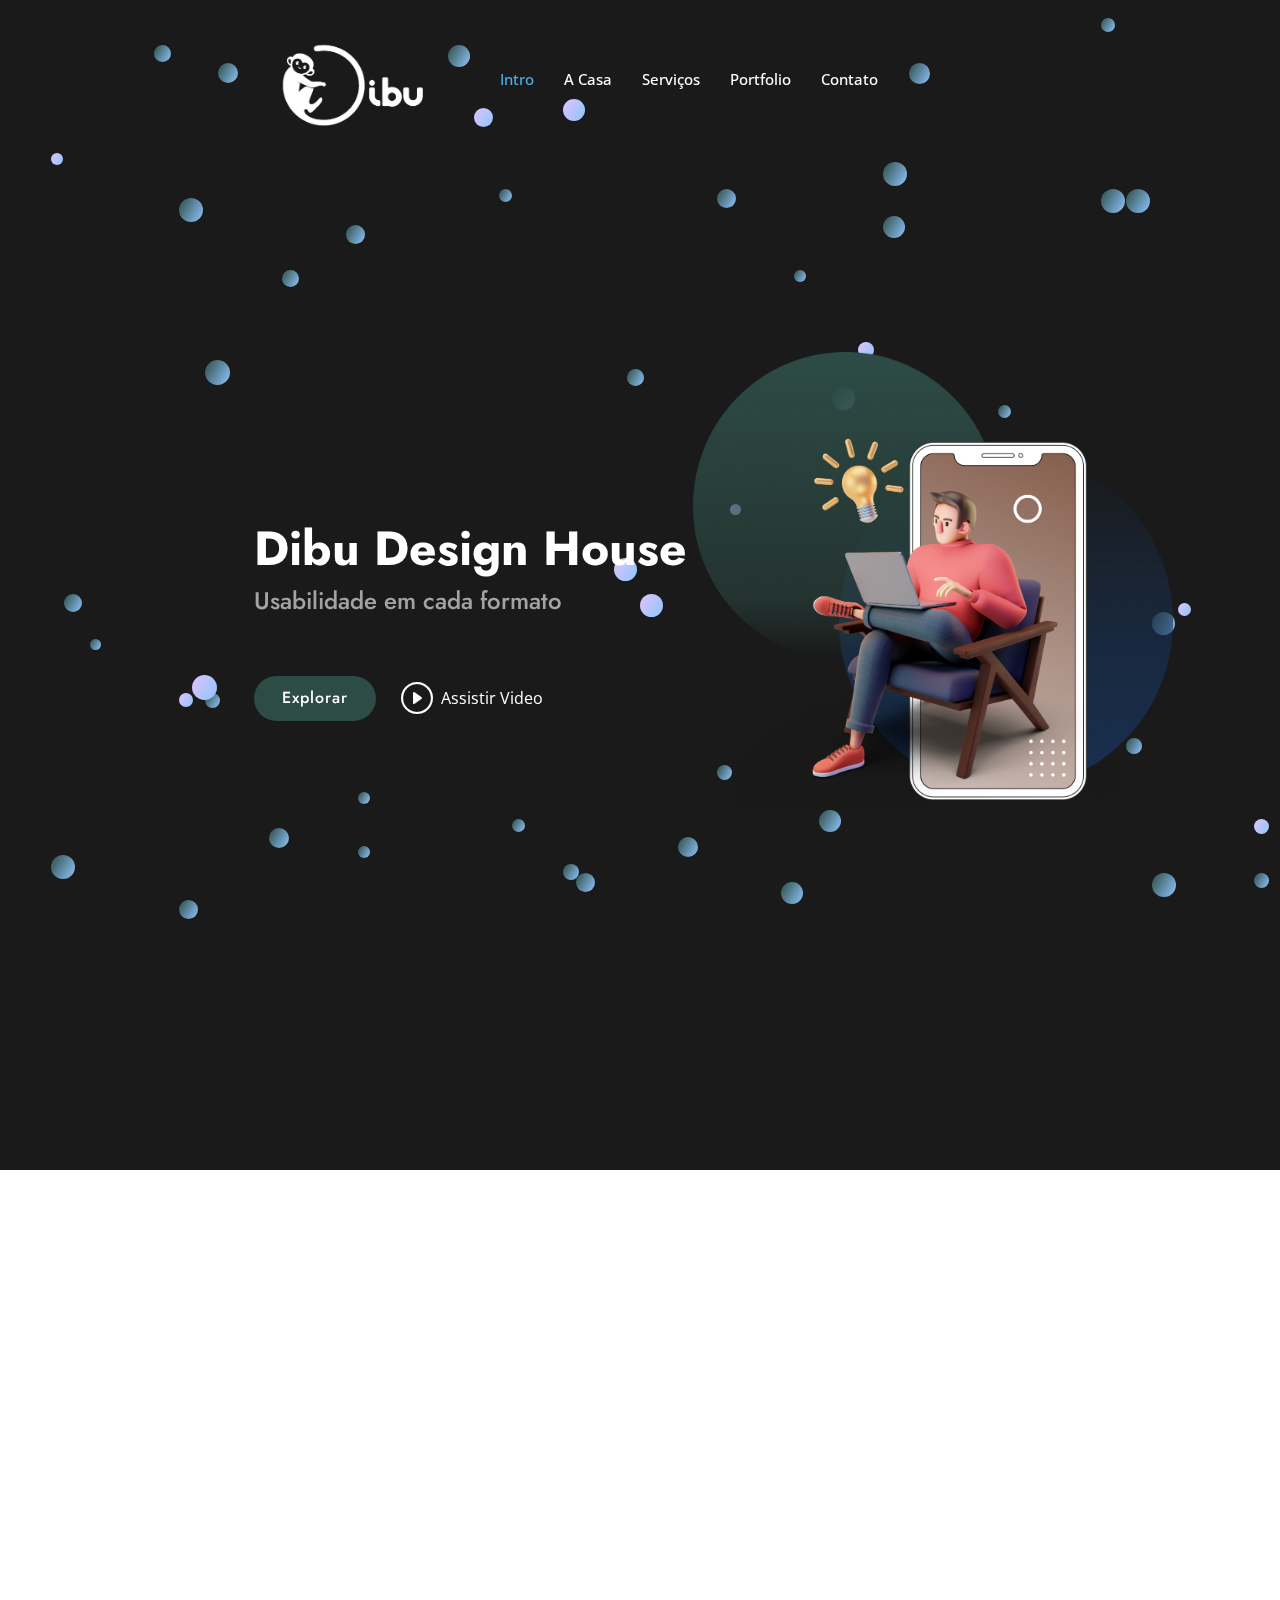
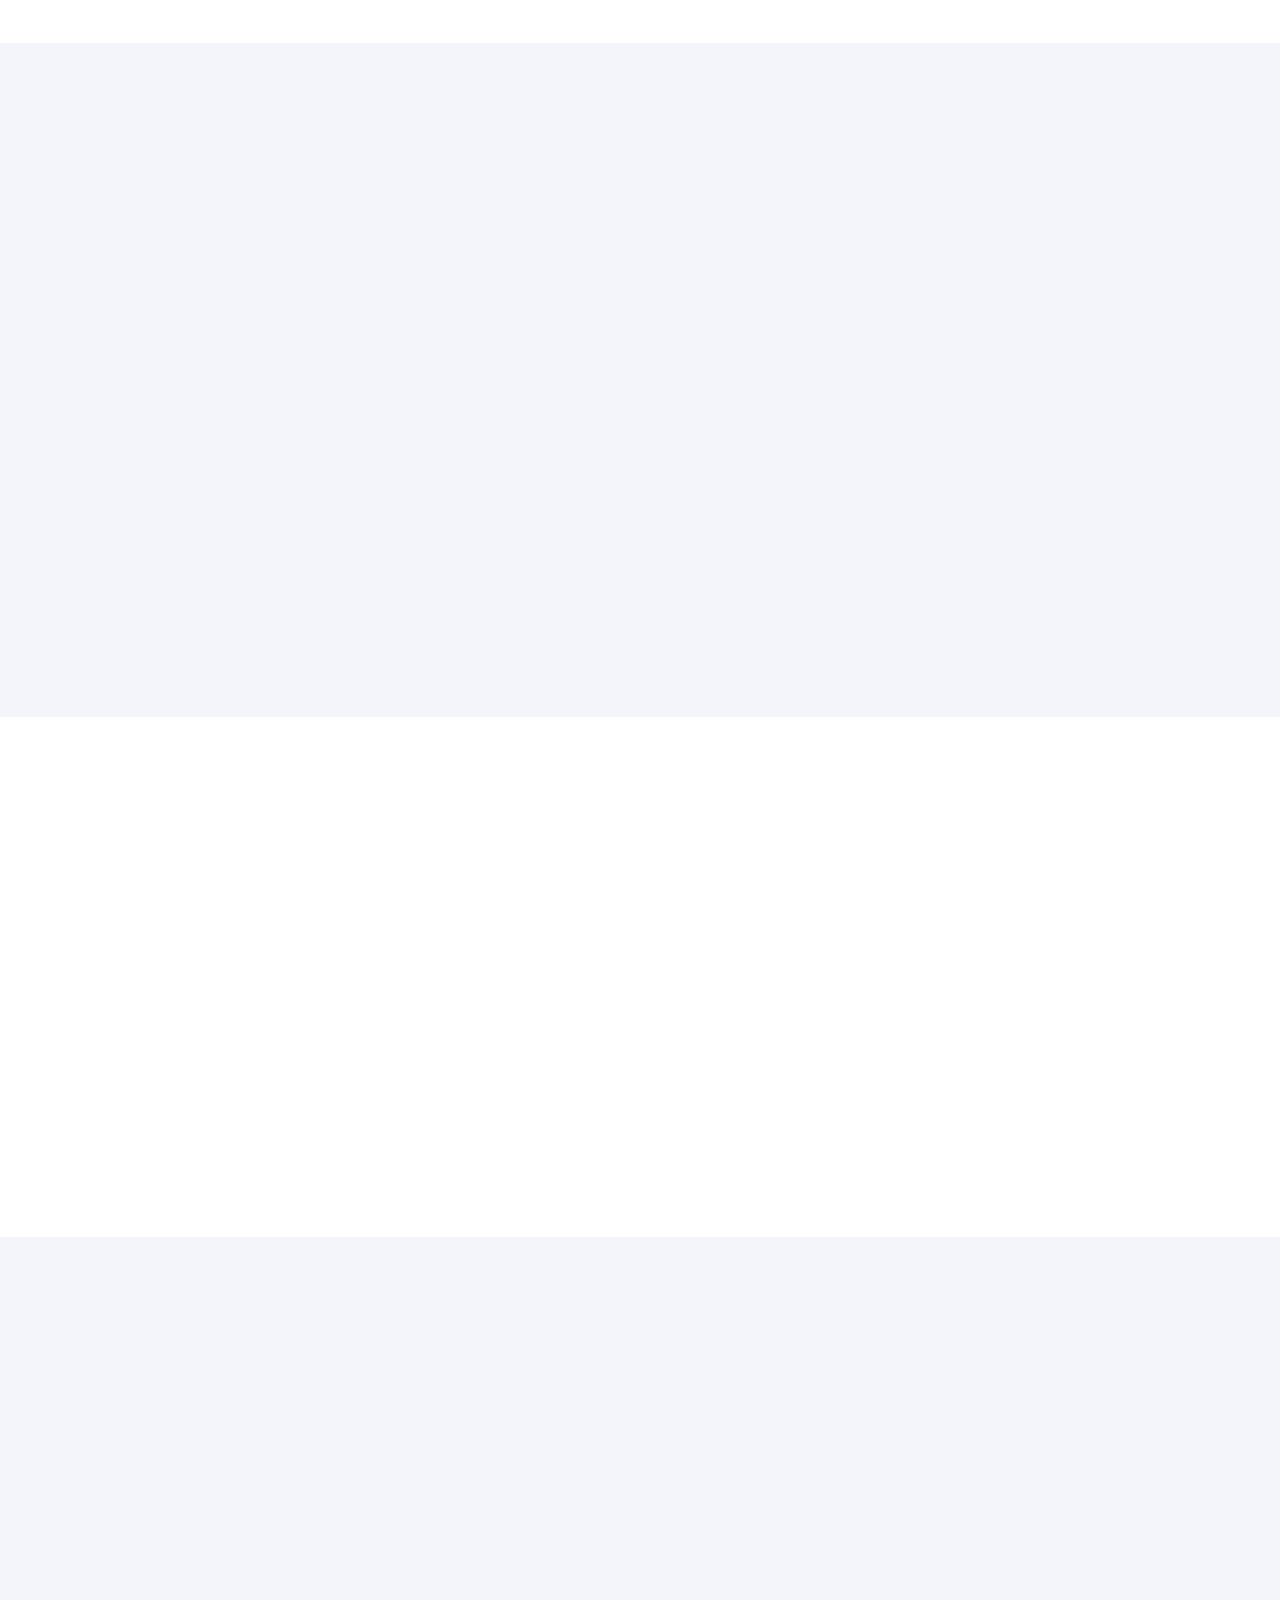
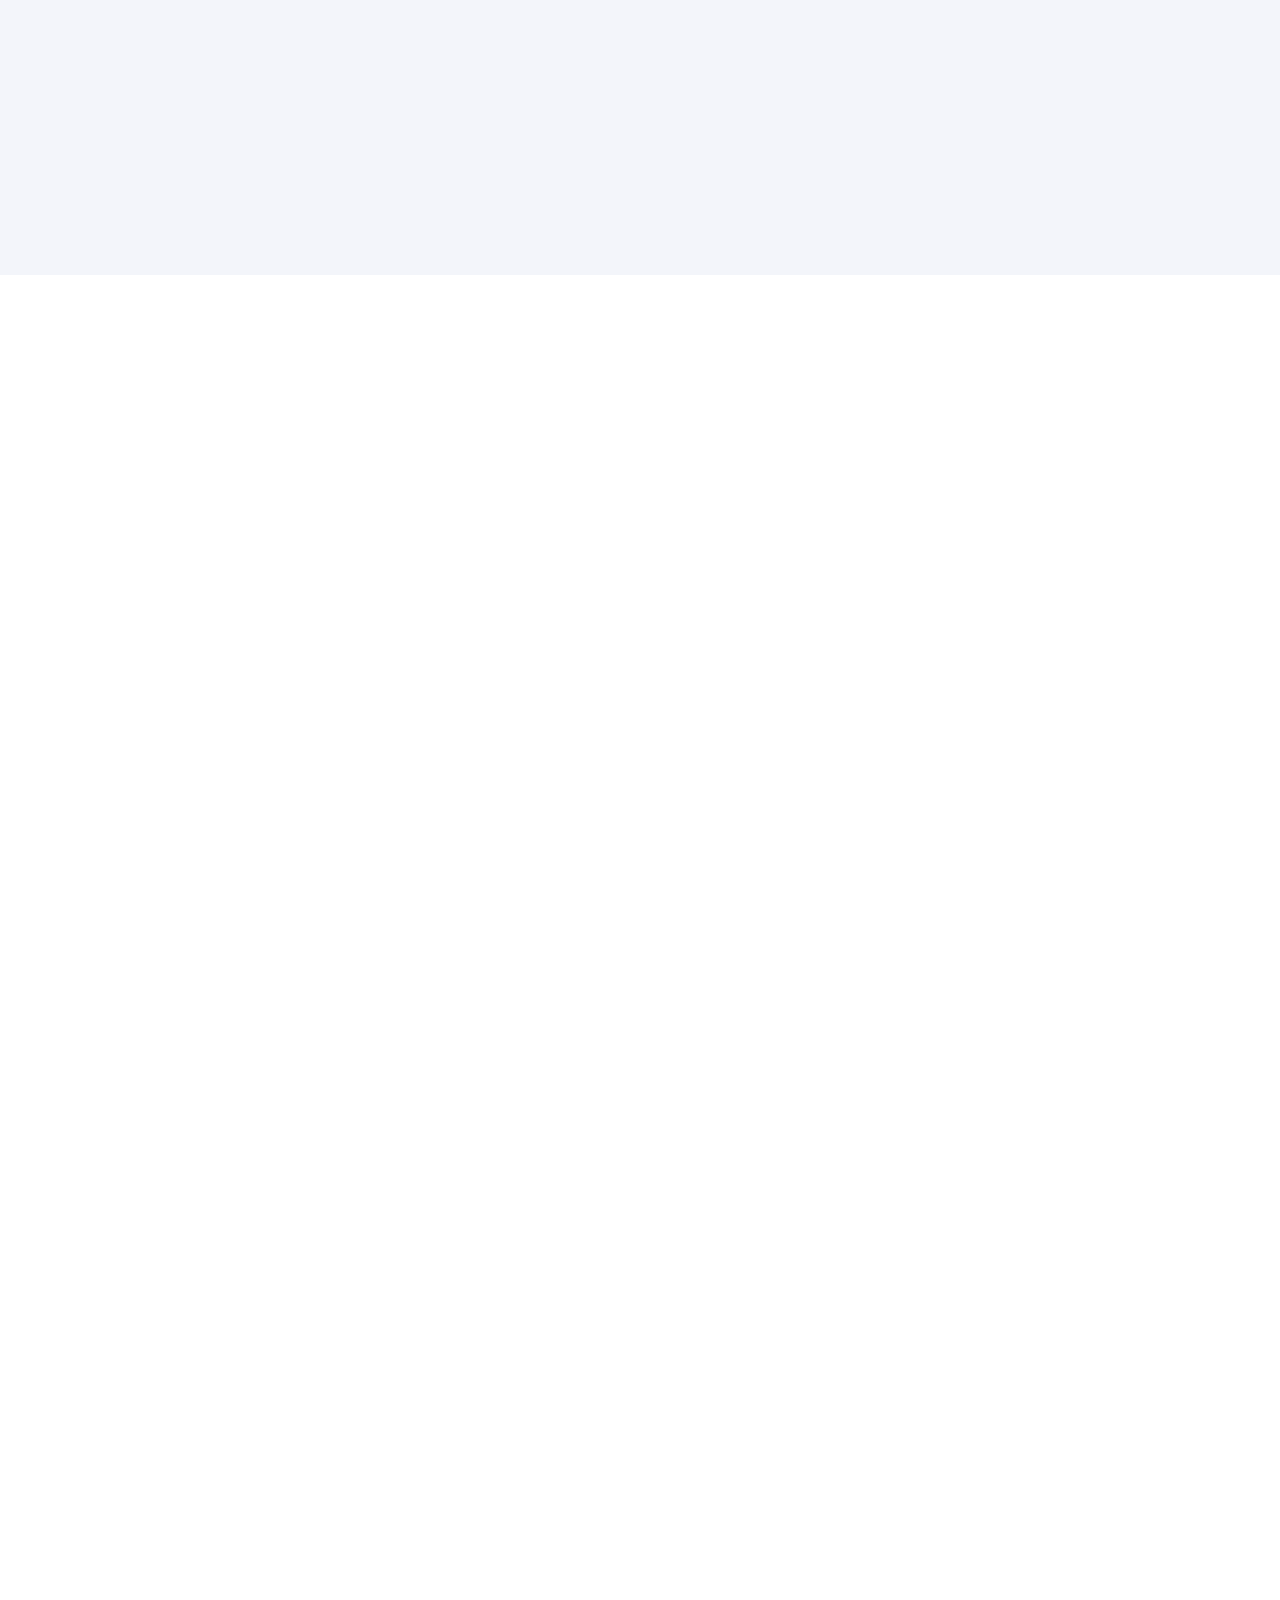
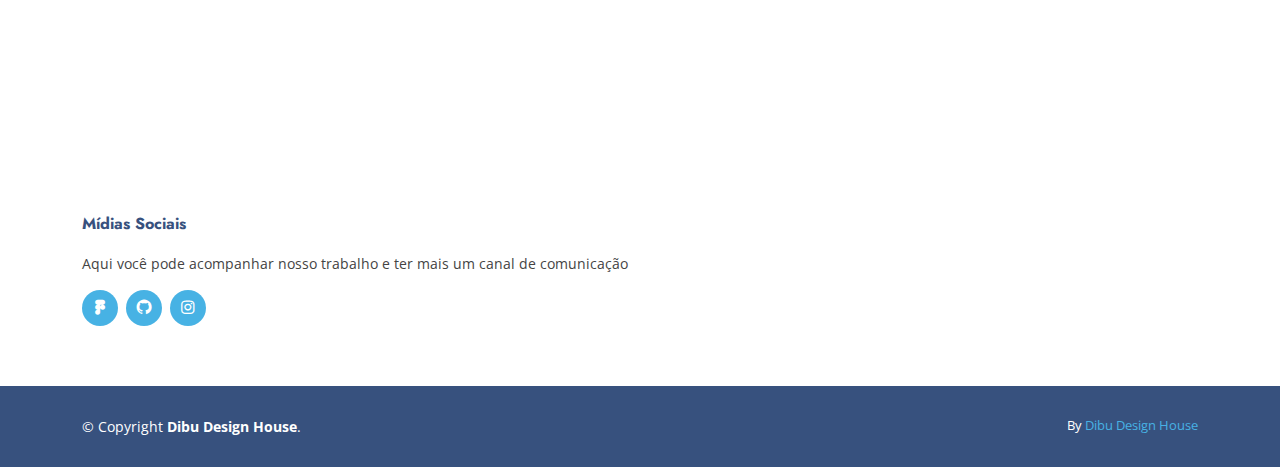
<file: index.html>
<!DOCTYPE html>
<html lang="en">

<head>
  <meta charset="utf-8">
  <meta content="width=device-width, initial-scale=1.0" name="viewport">

  <title>Dibu Design House</title>
  <meta content="" name="description">
  <meta content="" name="keywords">

  <!-- Favicons -->
  <link href="assets/img/favicon.ico" rel="icon">
  <link href="assets/img/apple-touch-icon.png" rel="apple-touch-icon">

  <!-- Google Fonts -->
  <link href="https://fonts.googleapis.com/css?family=Open+Sans:300,300i,400,400i,600,600i,700,700i|Jost:300,300i,400,400i,500,500i,600,600i,700,700i|Poppins:300,300i,400,400i,500,500i,600,600i,700,700i" rel="stylesheet">

  <!-- Vendor CSS Files -->
  <link href="assets/vendor/aos/aos.css" rel="stylesheet">
  <link href="assets/vendor/bootstrap/css/bootstrap.min.css" rel="stylesheet">
  <link href="assets/vendor/bootstrap-icons/bootstrap-icons.css" rel="stylesheet">
  <link href="assets/vendor/boxicons/css/boxicons.min.css" rel="stylesheet">
  <link href="assets/vendor/glightbox/css/glightbox.min.css" rel="stylesheet">
  <link href="assets/vendor/remixicon/remixicon.css" rel="stylesheet">
  <link href="assets/vendor/swiper/swiper-bundle.min.css" rel="stylesheet">

  
  <!-- Template Main CSS File -->
  <link href="assets/css/style.css" rel="stylesheet">

  <!-- =======================================================
  * Template Name: Arsha - v4.10.0
  * Template URL: https://bootstrapmade.com/arsha-free-bootstrap-html-template-corporate/
  * Author: BootstrapMade.com
  * License: https://bootstrapmade.com/license/
  ======================================================== -->
</head>

<body>

  <!-- ======= Header ======= -->

  <header id="header" class="fixed-top ">
  
    <div class="container d-flex align-items-center">

      <h1 class="logo me-auto"><a href="index.html"></a></h1>
      <!-- Uncomment below if you prefer to use an image logo -->
     <img src="assets/img/dibu-logo2.png" alt="" class="img-fluidex">
      <nav id="navbar" class="navbar">
        <ul>
          <li><a class="nav-link scrollto active" href="#hero">Intro</a></li>
          <li><a class="nav-link scrollto" href="#about">A Casa</a></li>
          <li><a class="nav-link scrollto" href="#services">Serviços</a></li>
          <li><a class="nav-link   scrollto" href="#portfolio">Portfolio</a></li>
          <li><a class="nav-link scrollto" href="#contact">Contato</a></li>
        </ul>
        <i class="bi bi-list mobile-nav-toggle"></i>
      </nav><!-- .navbar -->

    </div>
  </header>
  </canvas><!-- End Header -->

  <!-- ======= Hero Section ======= -->

  <section id="hero" class="d-flex align-items-center">
 <svg version='1.1' xmlns='http://www.w3.org/2000/svg'>
    <defs>
      <filter id='goo'>
        <fegaussianblur in='SourceGraphic' result='blur' stddeviation='10'></fegaussianblur>
        <fecolormatrix in='blur' mode='matrix' result='goo' values='1 0 0 0 0  0 1 0 0 0  0 0 1 0 0  0 0 0 18 -7'></fecolormatrix>
        <feblend in2='goo' in='SourceGraphic'></feblend>
      </filter>
    </defs>
  </svg>
  <span class='particle'></span>
  <span class='particle'></span>
  <span class='particle'></span>
  <span class='particle'></span>
  <span class='particle'></span>
  <span class='particle'></span>
  <span class='particle'></span>
  <span class='particle'></span>
  <span class='particle'></span>
  <span class='particle'></span>
  <span class='particle'></span>
  <span class='particle'></span>
  <span class='particle'></span>
  <span class='particle'></span>
  <span class='particle'></span>
  <span class='particle'></span>
  <span class='particle'></span>
  <span class='particle'></span>
  <span class='particle'></span>
  <span class='particle'></span>
  <span class='particle'></span>
  <span class='particle'></span>
  <span class='particle'></span>
  <span class='particle'></span>
  <span class='particle'></span>
  <span class='particle'></span>
  <span class='particle'></span>
  <span class='particle'></span>
  <span class='particle'></span>
  <span class='particle'></span>
  <span class='particle'></span>
  <span class='particle'></span>
  <span class='particle'></span>
  <span class='particle'></span>
  <span class='particle'></span>
  <span class='particle'></span>
  <span class='particle'></span>
  <span class='particle'></span>
  <span class='particle'></span>
  <span class='particle'></span>
  <span class='particle'></span>
  <span class='particle'></span>
  <span class='particle'></span>
  <span class='particle'></span>
  <span class='particle'></span>
  <span class='particle'></span>
  <span class='particle'></span>
  <span class='particle'></span>
  <span class='particle'></span>
  <span class='particle'></span>
  <span class='particle'></span>
  <span class='particle'></span>
  <span class='particle'></span>
  <span class='particle'></span>

    <div class="container">
      <div class="row">
        <div class="col-lg-6 d-flex flex-column justify-content-center pt-4 pt-lg-0 order-2 order-lg-1" data-aos="fade-up" data-aos-delay="200">
          <h1>Dibu Design House</h1>
          <h2>Usabilidade em cada formato</h2>
          <div class="d-flex justify-content-center justify-content-lg-start">
            <a href="#about" class="btn-get-started scrollto">Explorar</a>
            <a href="https://youtu.be/rVJ2oEUxzQE" class="glightbox btn-watch-video"><i class="bi bi-play-circle"></i><span>Assistir Video</span></a>
          </div>
        </div>
        <div class="col-lg-6 order-1 order-lg-2 hero-img" data-aos="zoom-in" data-aos-delay="200">
          <img src="assets/img/seatman.png" class="img-fluid" alt="">
        </div>
      </div>
    </div>

  </section><!-- End Hero -->

  <main id="main">
    <!-- ======= About Us Section ======= -->
    <section id="about" class="about">
      <div class="container" data-aos="fade-up">

        <div class="section-title">
          <h2>Sobre a Dibu </h2>
        </div>

        <div class="row content">
            <p>
              Somos a primeira casa desenvolvedora UX/UI design brasileira. Sempre buscando novas tendências e reações humanas para uma jornada mais do que satisfatória ao cliente final.
            </p>
          <!--  <ul>
              <li><i class="ri-check-double-line"></i> Ullamco laboris nisi ut aliquip ex ea commodo consequat</li>
              <li><i class="ri-check-double-line"></i> Duis aute irure dolor in reprehenderit in voluptate velit</li>
              <li><i class="ri-check-double-line"></i> Ullamco laboris nisi ut aliquip ex ea commodo consequat</li>
            </ul>--->
         
          <div class="section-title">
          <h2>Work Mode</h2>
          </div>
          <p>
            Trabalhando com 3 valores fundamentais: Usabilidade, estética e necessidade, temos um esquema de solução personalizado para satisfazer mais do que o esperado por você, nosso cliente. Criamos logos, banners, comportamento do usuário, estudos de caso, interfaces: Web/Mobile e código Front-End.
          </p>
        </div>

      </div>
    </section><!-- End About Us Section -->

    <!-- ======= Why Us Section ======= -->
    <section id="why-us" class="why-us section-bg">
      <div class="container-fluid" data-aos="fade-up">

        <div class="row">

          <div class="col-lg-7 d-flex flex-column justify-content-center align-items-stretch  order-2 order-lg-1">

            <div class="content">
              <h3><strong>Mais além...</strong></h3>
              <p class="fst-italic">
                "O bom design incentiva o público a querer saber mais." | Alexander Isley</p>
            </div>

            <div class="accordion-list">
              <ul>
                <li>
                  <a data-bs-toggle="collapse" class="collapse" data-bs-target="#accordion-list-1"><span>01</span> A Dibu tem alguma fórmula mágica no seu design? <i class="bx bx-chevron-down icon-show"></i><i class="bx bx-chevron-up icon-close"></i></a>
                  <div id="accordion-list-1" class="collapse show" data-bs-parent=".accordion-list">
                    <p>
                      Sim e não. Com objetivos simples e estudos aprofundados nas necessidades do usuário, somos capazes de trilhar novas soluções do design. Criando assim uma solução exclusiva para nossos clientes.  
                    </p>
                  </div>
                </li>

                <li>
                  <a data-bs-toggle="collapse" data-bs-target="#accordion-list-2" class="collapsed"><span>02</span> Como é o desempenho do trabalho ? <i class="bx bx-chevron-down icon-show"></i><i class="bx bx-chevron-up icon-close"></i></a>
                  <div id="accordion-list-2" class="collapse" data-bs-parent=".accordion-list">
                    <p>
                    A Dibu tem três pilares fundamentais, eles são: usabilidade, estética e necessidade. Seguindo esse conceito, conseguimos encontrar o fator solução para você. Sem descartar nenhuma informação ou tendência do mercado digital e com entregas satisfatórias, garantimos a você o melhor desempenho para sua ideia.
                    </p>
                  </div>
                </li>

                <li>
                  <a data-bs-toggle="collapse" data-bs-target="#accordion-list-3" class="collapsed"><span>03</span> Quanto custa um trabalho Dibu? <i class="bx bx-chevron-down icon-show"></i><i class="bx bx-chevron-up icon-close"></i></a>
                  <div id="accordion-list-3" class="collapse" data-bs-parent=".accordion-list">
                    <p>
                   De certa forma incalculável 😅... Na verdade temos um valor orientado para cada tipo de projeto UX/UI design bem como nos demais serviços prestados.
                    </p>
                  </div>
                </li>

              </ul>
            </div>

          </div>

          <div class="col-lg-5 align-items-stretch order-1 order-lg-2 img" style='background-image: url("assets/img/enviroment.png");' data-aos="zoom-in" data-aos-delay="150">&nbsp;</div>
        </div>

      </div>
    </section><!-- End Why Us Section -->

    <!-- ======= Skills Section ======= -->
    <section id="skills" class="skills">
      <div class="container" data-aos="fade-up">

        <div class="row">
          <div class="col-lg-6 d-flex align-items-center" data-aos="fade-right" data-aos-delay="100">
            <img src="assets/img/belive.png" class="img-fluid" alt="">
          </div>
          <div class="col-lg-6 pt-4 pt-lg-0 content" data-aos="fade-left" data-aos-delay="100">
            <h3>No que acreditamos</h3>
            <p class="fst-italic" color="#848484">
              "Se você pode sonhar, você pode realizar."| Walt Disney
            </p>

            <div class="skills-content">

              <div class="row content">
                <ul>
                  <li><i class="ri-check-double-line"></i> O design e comportamento humano estão em constante mudança. </li>
                  <li><i class="ri-check-double-line"></i> Sempre será necessário o sentimento humano para compreender.</li>
                  <li><i class="ri-check-double-line"></i> O importante sempre é como se termina. </li>
                  <li><i class="ri-check-double-line"></i> Ter a mente aberta para novas coisas é essencial. </li>
                  <li><i class="ri-check-double-line"></i> Ser sucinto e claro é o melhor caminho. </li>
                </ul>
                </div>

            </div>
          </div>
        </div>

      </div>
    </section><!-- End Skills Section -->

    <!-- ======= Services Section ======= -->
    <section id="services" class="services section-bg">
      <div class="container" data-aos="fade-up">

        <div class="section-title">
          <h2>Serviços</h2>
          <p>Aqui você encontra nossos serviços explicados e como ele significa para cada necessidade de construção visual.</p>
        </div>

        <div class="row">
          <div class="col-xl-3 col-md-6 d-flex align-items-stretch" data-aos="zoom-in" data-aos-delay="100">
            <div class="icon-box">
              <div class="icon"><i class="bx bx-pen"></i></div>
              <h4><a href="">Logos</a></h4>
              <p>Entre linhas e mais linhas, fazemos o estudo de sua personalidade e a indentidade visual almejada. Com várias propostas, você escolhe as opções desenvolvidas pela Dibu</p>
            </div>
          </div>

          <div class="col-xl-3 col-md-6 d-flex align-items-stretch mt-4 mt-md-0" data-aos="zoom-in" data-aos-delay="200">
            <div class="icon-box">
              <div class="icon"><i class="bx bx-mobile"></i></div>
              <h4><a href="">UX/UI Design</a></h4>
              <p>Entender as necessidades do usuário, executar o produto. É assim que podemos definir a arte do UX/UI, através de novas interfaces que surgem com design ainda mais performático</p>
            </div>
          </div>

          <div class="col-xl-3 col-md-6 d-flex align-items-stretch mt-4 mt-xl-0" data-aos="zoom-in" data-aos-delay="300">
            <div class="icon-box">
              <div class="icon"><i class="bx bx-brain"></i></div>
              <h4><a href="">Estudo de Caso</a></h4>
              <p>A psique dos usuário está aqui! Através de metodologias e técnicas, conseguimos entender como a pessoa se comporta com a interface desenvolvida, mapeando assim sua interação.</p>
            </div>
          </div>

          <div class="col-xl-3 col-md-6 d-flex align-items-stretch mt-4 mt-xl-0" data-aos="zoom-in" data-aos-delay="400">
            <div class="icon-box">
              <div class="icon"><i class="bx bx-desktop"></i></div>
              <h4><a href="">Front-End</a></h4>
              <p>Aqui que transformamos o desenho idealizado em código, seguindo funções e objetivos propostos fielmente para aceitação final do nosso cliente.</p>
            </div>
          </div>

        </div>

      </div>
    </section><!-- End Services Section -->

    <!-- ======= Cta Section ======= -->
    <!-- ======= Portfolio Section ======= -->
    <section id="portfolio" class="portfolio">
      <div class="container" data-aos="fade-up">

        <div class="section-title">
          <h2>Portfolio</h2>
          <p>Veja alguns exemplos dos nossos trabalhos e como seguimos nossos três pilares, atendendo com a mais alta performance.</p>
        </div>

        <ul id="portfolio-flters" class="d-flex justify-content-center" data-aos="fade-up" data-aos-delay="100">
          <li data-filter="*" class="filter-active">Todas</li>
          <li data-filter=".filter-card">Mobile</li>
          <li data-filter=".filter-web">Web</li>
        </ul>

        <div class="row portfolio-container" data-aos="fade-up" data-aos-delay="200">

          <div class="col-lg-4 col-md-6 portfolio-item filter-web">
            <div class="portfolio-img"><img src="assets/img/portfolio/portfolio-2.jpg" class="img-fluid" alt=""></div>
            <div class="portfolio-info">
              <h4>TravelVacation</h4>
              <p>UX/UI Design</p>
              <a href="assets/img/portfolio/portfolio-2.jpg" data-gallery="portfolioGallery" class="portfolio-lightbox preview-link" title="Web 3"><i class="bx bx-plus"></i></a>
            </div>
          </div>

          <div class="col-lg-4 col-md-6 portfolio-item filter-card">
            <div class="portfolio-img"><img src="assets/img/portfolio/portfolio-4.jpg" class="img-fluid" alt=""></div>
            <div class="portfolio-info">
              <h4>Distrital</h4>
              <p>Aplicativo Distrital</p>
              <a href="assets/img/portfolio/portfolio-4.jpg" data-gallery="portfolioGallery" class="portfolio-lightbox preview-link" title="Card 2"><i class="bx bx-plus"></i></a>
            </div>
          </div>

          <div class="col-lg-4 col-md-6 portfolio-item filter-card">
            <div class="portfolio-img"><img src="assets/img/portfolio/portfolio-7.jpg" class="img-fluid" alt=""></div>
            <div class="portfolio-info">
              <h4>MyWellness</h4>
              <p>UX/UI Design</p>
              <a href="assets/img/portfolio/portfolio-7.jpg" data-gallery="portfolioGallery" class="portfolio-lightbox preview-link" title="Card 1"><i class="bx bx-plus"></i></a>
            </div>
          </div>

          <div class="col-lg-4 col-md-6 portfolio-item filter-card">
            <div class="portfolio-img"><img src="assets/img/portfolio/portfolio-8.jpg" class="img-fluid" alt=""></div>
            <div class="portfolio-info">
              <h4>Mural do Mestre</h4>
              <p>Aplicativo Mural do Mestre</p>
              <a href="assets/img/portfolio/portfolio-8.jpg" data-gallery="portfolioGallery" class="portfolio-lightbox preview-link" title="Card 3"><i class="bx bx-plus"></i></a>
            </div>
          </div>

          <div class="col-lg-4 col-md-6 portfolio-item filter-web">
            <div class="portfolio-img"><img src="assets/img/portfolio/portfolio-9.jpg" class="img-fluid" alt=""></div>
            <div class="portfolio-info">
              <h4>Portfolio Wesley Martins</h4>
              <p>Web Portfolio</p>
              <a href="assets/img/portfolio/portfolio-9.jpg" data-gallery="portfolioGallery" class="portfolio-lightbox preview-link" title="Web 3"><i class="bx bx-plus"></i></a>
            </div>
          </div>

        </div>

      </div>
    </section><!-- End Portfolio Section -->
    <!-- ======= Contact Section ======= -->
    <section id="contact" class="contact">
      <div class="container" data-aos="fade-up">

        <div class="section-title">
          <h2>Contato</h2>
          <p>Escreva para nós sua dúvidas, necessidades, propostas... Enfim, tudo o que desejar.</p>
        </div>

        <div class="row">

          <div class="col-lg-5 d-flex align-items-stretch">
            <div class="info">
              <div class="address">
                <i class="bi bi-info"></i>
                <h4>Info:</h4>
                <p></p>
              </div>
            </div>
          </div>
          <div class="col-lg-7 mt-5 mt-lg-0 d-flex align-items-stretch">
            <form action="https://formsubmit.co/dibu.contato@outlook.com" method="post" class="formex">
              <div class="row">
                <div class="form-group col-md-6">
                  <label for="name">Nome</label>
                  <input type="text" name="name" class="form-control" id="name" required>
                </div>
                <div class="form-group col-md-6">
                  <label for="name">Email</label>
                  <input type="email" class="form-control" name="email" id="email" required>
                </div>
              </div>
              <div class="form-group">
                <label for="name">Telefone</label>
                <input type="number" class="form-control" name="phone" id="phone" required>
              </div>
              <div class="form-group">
                <label for="name">Mensagem</label>
                <textarea class="form-control" name="message" rows="10" required></textarea>
              </div>
              <input
              type="hidden"
              name="_next"
              value="https://dibu-house.vercel.app/thanks.html"
            />
              <div class="text-center"><button class ="botao" type="submit">Enviar</button></div>
            </form>
          </div>
        </div>
      </div>
    </section><!-- End Contact Section -->

  </main><!-- End #main -->

  <!-- ======= Footer ======= -->
  <footer id="footer">

  
    <div class="footer-top">
      <div class="container">
        <div class="flex-column">

          <div class="col-lg-6 col-md-9 footer-links">
            <h4 >Mídias Sociais</h4>
            <p>Aqui você pode acompanhar nosso trabalho e ter mais um canal de comunicação</p>
            <div class="social-links mt-3">
              <a href="ww.figma.com/files/user/1197916276301381524?fuid=945171232335844472" class="figma"><i class="bx bxl-figma"></i></a>
              <a href="https://github.com/Dibu-DesignHouse" class="github"><i class="bx bxl-github"></i></a>
              <a href="https://www.instagram.com/dibudesignhouse/" class="instagram"><i class="bx bxl-instagram"></i></a>
            </div>
          </div>

        </div>
      </div>
    </div>

    <div class="container footer-bottom clearfix">
      <div class="copyright">
        &copy; Copyright <strong><span>Dibu Design House</span></strong>. 
      </div>
      <div class="credits">
        <!-- All the links in the footer should remain intact. -->
        <!-- You can delete the links only if you purchased the pro version. -->
        <!-- Licensing information: https://bootstrapmade.com/license/ -->
        <!-- Purchase the pro version with working PHP/AJAX contact form: https://bootstrapmade.com/arsha-free-bootstrap-html-template-corporate/ -->
        By <a href="#">Dibu Design House</a>
      </div>
    </div>
  </footer><!-- End Footer -->

  <div id="preloader"></div>
  <a href="#" class="back-to-top d-flex align-items-center justify-content-center"><i class="bi bi-arrow-up-short"></i></a>

  <!-- Vendor JS Files -->
  <script src="assets/vendor/aos/aos.js"></script>
  <script src="assets/vendor/bootstrap/js/bootstrap.bundle.min.js"></script>
  <script src="assets/vendor/glightbox/js/glightbox.min.js"></script>
  <script src="assets/vendor/isotope-layout/isotope.pkgd.min.js"></script>
  <script src="assets/vendor/swiper/swiper-bundle.min.js"></script>
  <script src="assets/vendor/waypoints/noframework.waypoints.js"></script>
  <script src="assets/vendor/php-email-form/validate.js"></script>

  <!-- Template Main JS File -->
  <script src="assets/js/main.js"></script>

</body>

</html>
</file>
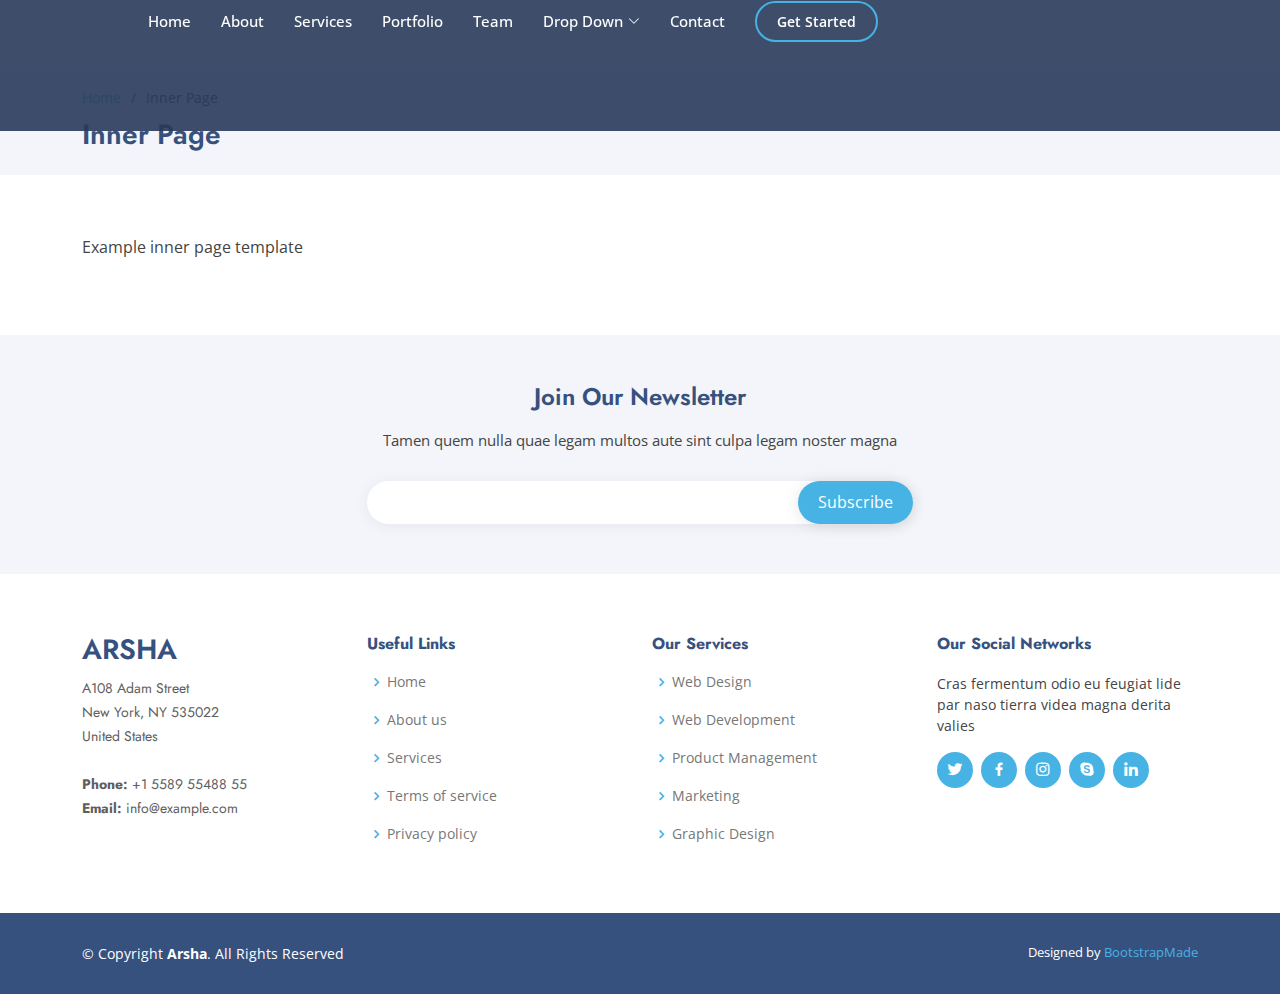
<file: inner-page.html>
<!DOCTYPE html>
<html lang="en">

<head>
  <meta charset="utf-8">
  <meta content="width=device-width, initial-scale=1.0" name="viewport">

  <title>Inner Page - Arsha Bootstrap Template</title>
  <meta content="" name="description">
  <meta content="" name="keywords">

  <!-- Favicons -->
  <link href="assets/img/favicon.png" rel="icon">
  <link href="assets/img/apple-touch-icon.png" rel="apple-touch-icon">

  <!-- Google Fonts -->
  <link href="https://fonts.googleapis.com/css?family=Open+Sans:300,300i,400,400i,600,600i,700,700i|Jost:300,300i,400,400i,500,500i,600,600i,700,700i|Poppins:300,300i,400,400i,500,500i,600,600i,700,700i" rel="stylesheet">

  <!-- Vendor CSS Files -->
  <link href="assets/vendor/aos/aos.css" rel="stylesheet">
  <link href="assets/vendor/bootstrap/css/bootstrap.min.css" rel="stylesheet">
  <link href="assets/vendor/bootstrap-icons/bootstrap-icons.css" rel="stylesheet">
  <link href="assets/vendor/boxicons/css/boxicons.min.css" rel="stylesheet">
  <link href="assets/vendor/glightbox/css/glightbox.min.css" rel="stylesheet">
  <link href="assets/vendor/remixicon/remixicon.css" rel="stylesheet">
  <link href="assets/vendor/swiper/swiper-bundle.min.css" rel="stylesheet">

  <!-- Template Main CSS File -->
  <link href="assets/css/style.css" rel="stylesheet">

  <!-- =======================================================
  * Template Name: Arsha - v4.10.0
  * Template URL: https://bootstrapmade.com/arsha-free-bootstrap-html-template-corporate/
  * Author: BootstrapMade.com
  * License: https://bootstrapmade.com/license/
  ======================================================== -->
</head>

<body>

  <!-- ======= Header ======= -->
  <header id="header" class="fixed-top header-inner-pages">
    <div class="container d-flex align-items-center">

      <h1 class="logo me-auto"><a href="index.html">Arsha</a></h1>
      <!-- Uncomment below if you prefer to use an image logo -->
      <!-- <a href="index.html" class="logo me-auto"><img src="assets/img/logo.png" alt="" class="img-fluid"></a>-->

      <nav id="navbar" class="navbar">
        <ul>
          <li><a class="nav-link scrollto " href="#hero">Home</a></li>
          <li><a class="nav-link scrollto" href="#about">About</a></li>
          <li><a class="nav-link scrollto" href="#services">Services</a></li>
          <li><a class="nav-link   scrollto" href="#portfolio">Portfolio</a></li>
          <li><a class="nav-link scrollto" href="#team">Team</a></li>
          <li class="dropdown"><a href="#"><span>Drop Down</span> <i class="bi bi-chevron-down"></i></a>
            <ul>
              <li><a href="#">Drop Down 1</a></li>
              <li class="dropdown"><a href="#"><span>Deep Drop Down</span> <i class="bi bi-chevron-right"></i></a>
                <ul>
                  <li><a href="#">Deep Drop Down 1</a></li>
                  <li><a href="#">Deep Drop Down 2</a></li>
                  <li><a href="#">Deep Drop Down 3</a></li>
                  <li><a href="#">Deep Drop Down 4</a></li>
                  <li><a href="#">Deep Drop Down 5</a></li>
                </ul>
              </li>
              <li><a href="#">Drop Down 2</a></li>
              <li><a href="#">Drop Down 3</a></li>
              <li><a href="#">Drop Down 4</a></li>
            </ul>
          </li>
          <li><a class="nav-link scrollto" href="#contact">Contact</a></li>
          <li><a class="getstarted scrollto" href="#about">Get Started</a></li>
        </ul>
        <i class="bi bi-list mobile-nav-toggle"></i>
      </nav><!-- .navbar -->

    </div>
  </header><!-- End Header -->

  <main id="main">

    <!-- ======= Breadcrumbs ======= -->
    <section id="breadcrumbs" class="breadcrumbs">
      <div class="container">

        <ol>
          <li><a href="index.html">Home</a></li>
          <li>Inner Page</li>
        </ol>
        <h2>Inner Page</h2>

      </div>
    </section><!-- End Breadcrumbs -->

    <section class="inner-page">
      <div class="container">
        <p>
          Example inner page template
        </p>
      </div>
    </section>

  </main><!-- End #main -->

  <!-- ======= Footer ======= -->
  <footer id="footer">

    <div class="footer-newsletter">
      <div class="container">
        <div class="row justify-content-center">
          <div class="col-lg-6">
            <h4>Join Our Newsletter</h4>
            <p>Tamen quem nulla quae legam multos aute sint culpa legam noster magna</p>
            <form action="" method="post">
              <input type="email" name="email"><input type="submit" value="Subscribe">
            </form>
          </div>
        </div>
      </div>
    </div>

    <div class="footer-top">
      <div class="container">
        <div class="row">

          <div class="col-lg-3 col-md-6 footer-contact">
            <h3>Arsha</h3>
            <p>
              A108 Adam Street <br>
              New York, NY 535022<br>
              United States <br><br>
              <strong>Phone:</strong> +1 5589 55488 55<br>
              <strong>Email:</strong> info@example.com<br>
            </p>
          </div>

          <div class="col-lg-3 col-md-6 footer-links">
            <h4>Useful Links</h4>
            <ul>
              <li><i class="bx bx-chevron-right"></i> <a href="#">Home</a></li>
              <li><i class="bx bx-chevron-right"></i> <a href="#">About us</a></li>
              <li><i class="bx bx-chevron-right"></i> <a href="#">Services</a></li>
              <li><i class="bx bx-chevron-right"></i> <a href="#">Terms of service</a></li>
              <li><i class="bx bx-chevron-right"></i> <a href="#">Privacy policy</a></li>
            </ul>
          </div>

          <div class="col-lg-3 col-md-6 footer-links">
            <h4>Our Services</h4>
            <ul>
              <li><i class="bx bx-chevron-right"></i> <a href="#">Web Design</a></li>
              <li><i class="bx bx-chevron-right"></i> <a href="#">Web Development</a></li>
              <li><i class="bx bx-chevron-right"></i> <a href="#">Product Management</a></li>
              <li><i class="bx bx-chevron-right"></i> <a href="#">Marketing</a></li>
              <li><i class="bx bx-chevron-right"></i> <a href="#">Graphic Design</a></li>
            </ul>
          </div>

          <div class="col-lg-3 col-md-6 footer-links">
            <h4>Our Social Networks</h4>
            <p>Cras fermentum odio eu feugiat lide par naso tierra videa magna derita valies</p>
            <div class="social-links mt-3">
              <a href="#" class="twitter"><i class="bx bxl-twitter"></i></a>
              <a href="#" class="facebook"><i class="bx bxl-facebook"></i></a>
              <a href="#" class="instagram"><i class="bx bxl-instagram"></i></a>
              <a href="#" class="google-plus"><i class="bx bxl-skype"></i></a>
              <a href="#" class="linkedin"><i class="bx bxl-linkedin"></i></a>
            </div>
          </div>

        </div>
      </div>
    </div>

    <div class="container footer-bottom clearfix">
      <div class="copyright">
        &copy; Copyright <strong><span>Arsha</span></strong>. All Rights Reserved
      </div>
      <div class="credits">
        <!-- All the links in the footer should remain intact. -->
        <!-- You can delete the links only if you purchased the pro version. -->
        <!-- Licensing information: https://bootstrapmade.com/license/ -->
        <!-- Purchase the pro version with working PHP/AJAX contact form: https://bootstrapmade.com/arsha-free-bootstrap-html-template-corporate/ -->
        Designed by <a href="https://bootstrapmade.com/">BootstrapMade</a>
      </div>
    </div>
  </footer><!-- End Footer -->

  <div id="preloader"></div>
  <a href="#" class="back-to-top d-flex align-items-center justify-content-center"><i class="bi bi-arrow-up-short"></i></a>

  <!-- Vendor JS Files -->
  <script src="assets/vendor/aos/aos.js"></script>
  <script src="assets/vendor/bootstrap/js/bootstrap.bundle.min.js"></script>
  <script src="assets/vendor/glightbox/js/glightbox.min.js"></script>
  <script src="assets/vendor/isotope-layout/isotope.pkgd.min.js"></script>
  <script src="assets/vendor/swiper/swiper-bundle.min.js"></script>
  <script src="assets/vendor/waypoints/noframework.waypoints.js"></script>
  <script src="assets/vendor/php-email-form/validate.js"></script>

  <!-- Template Main JS File -->
  <script src="assets/js/main.js"></script>

</body>

</html>
</file>
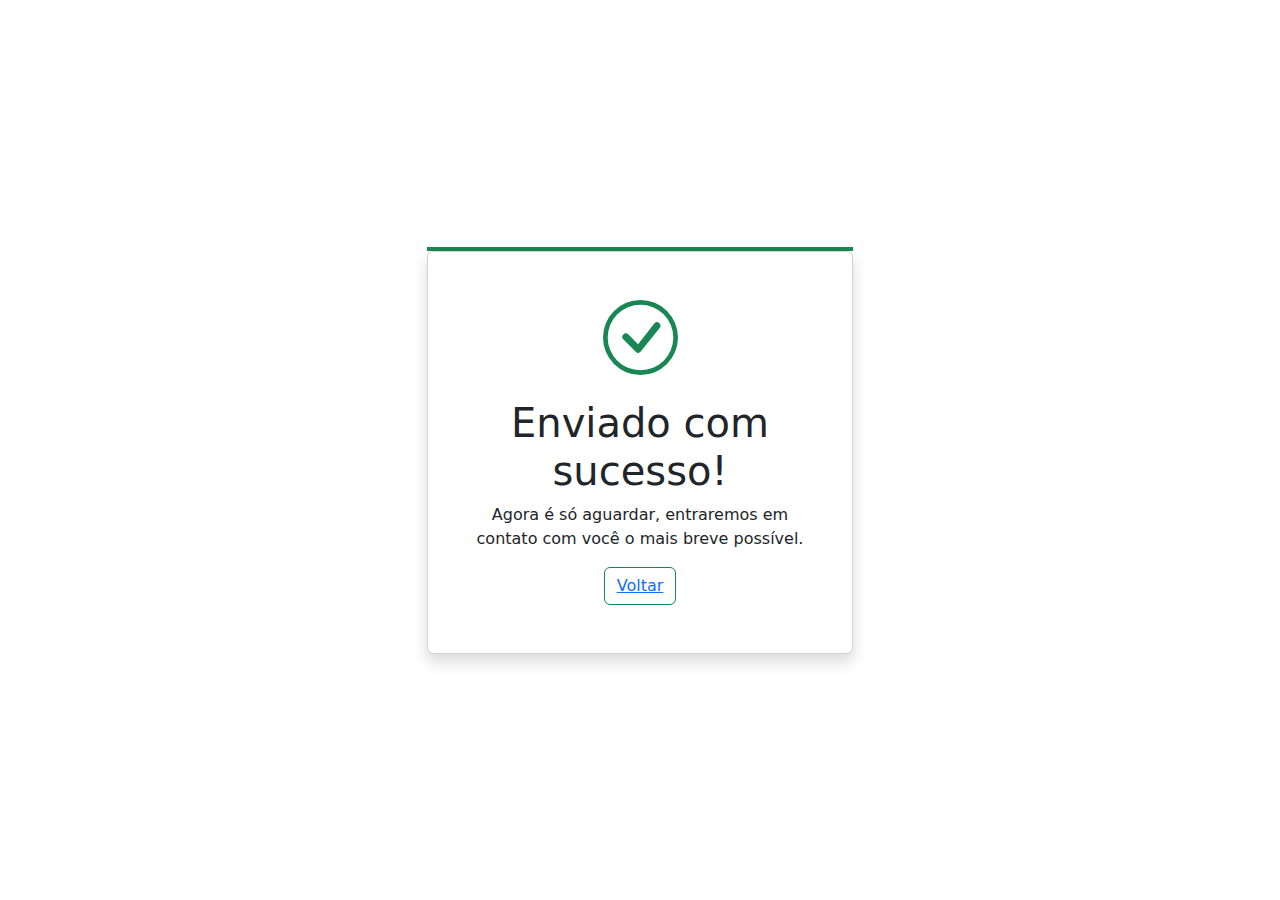
<file: thanks.html>
<!DOCTYPE html>
<html lang="en">

    <head>
        <meta charset="UTF-8">
        <meta http-equiv="X-UA-Compatible" content="IE=edge">
        <meta name="viewport" content="width=device-width, initial-scale=1.0">
        <title>Bootstrap 5 Thank You Example</title>
        <link href="https://cdn.jsdelivr.net/npm/bootstrap@5.2.0/dist/css/bootstrap.min.css" rel="stylesheet">
    </head>

    <body>
        <div class="vh-100 d-flex justify-content-center align-items-center">
            <div class="col-md-4">
                <div class="border border-2 border-success"></div>
                <div class="card  bg-white shadow p-5">
                    <div class="mb-4 text-center">
                        <svg xmlns="http://www.w3.org/2000/svg" class="text-success" width="75" height="75"
                            fill="currentColor" class="bi bi-check-circle" viewBox="0 0 16 16">
                            <path d="M8 15A7 7 0 1 1 8 1a7 7 0 0 1 0 14zm0 1A8 8 0 1 0 8 0a8 8 0 0 0 0 16z" />
                            <path
                                d="M10.97 4.97a.235.235 0 0 0-.02.022L7.477 9.417 5.384 7.323a.75.75 0 0 0-1.06 1.06L6.97 11.03a.75.75 0 0 0 1.079-.02l3.992-4.99a.75.75 0 0 0-1.071-1.05z" />
                        </svg>
                    </div>
                    <div class="text-center">
                        <h1>Enviado com sucesso!</h1>
                        <p>Agora é só aguardar, entraremos em contato com você o mais breve possível. </p>
                        <button class="btn btn-outline-success"><a href="https://dibu-house.vercel.app/">Voltar</a></button>
                    </div>
                </div>
            </div>
        </div>
    </body>

</html>
</file>
<file: assets/css/style.css>
/**
* Template Name: Arsha - v4.10.0
* Template URL: https://bootstrapmade.com/arsha-free-bootstrap-html-template-corporate/
* Author: BootstrapMade.com
* License: https://bootstrapmade.com/license/
*/

/*--------------------------------------------------------------
# General
--------------------------------------------------------------*/
body {
  font-family: "Open Sans", sans-serif;
  color: #444444;
}
@-moz-document url-prefix() {
  body {
    filter: none;
  }
}
.particle {
  position: absolute;
  border-radius: 50%;
}

@-moz-keyframes float {
  0%,100% {
    transform: translateY(0);
  }
  50% {
    transform: translateY(180px);
  }
}
@-webkit-keyframes float {
  0%,100% {
    transform: translateY(0);
  }
  50% {
    transform: translateY(180px);
  }
}
@keyframes float {
  0%,100% {
    transform: translateY(0);
  }
  50% {
    transform: translateY(180px);
  }
}
@-moz-keyframes floatReverse {
  0%,100% {
    transform: translateY(0);
  }
  50% {
    transform: translateY(-180px);
  }
}
@-webkit-keyframes floatReverse {
  0%,100% {
    transform: translateY(0);
  }
  50% {
    transform: translateY(-180px);
  }
}
@keyframes floatReverse {
  0%,100% {
    transform: translateY(0);
  }
  50% {
    transform: translateY(-180px);
  }
}
@-moz-keyframes float2 {
  0%,100% {
    transform: translateY(0);
  }
  50% {
    transform: translateY(280px);
  }
}
@-webkit-keyframes float2 {
  0%,100% {
    transform: translateY(0);
  }
  50% {
    transform: translateY(280px);
  }
}
@keyframes float2 {
  0%,100% {
    transform: translateY(0);
  }
  50% {
    transform: translateY(280px);
  }
}
@-moz-keyframes floatReverse2 {
  0%,100% {
    transform: translateY(0);
  }
  50% {
    transform: translateY(-280px);
  }
}
@-webkit-keyframes floatReverse2 {
  0%,100% {
    transform: translateY(0);
  }
  50% {
    transform: translateY(-280px);
  }
}
@keyframes floatReverse2 {
  0%,100% {
    transform: translateY(0);
  }
  50% {
    transform: translateY(-280px);
  }
}
.particle:nth-child(1) {
  height: 16px;
  width: 16px;
  left: 36%;
  top: 13%;
  background: linear-gradient(120deg, #2E4C46 0%, #8ec5fc 100%);
  animation-delay: 0.2s;
  animation-duration: 35s;
  animation-name: float;
  animation-iteration-count: infinite;
  animation-fill-mode: forwards;
}

.particle:nth-child(2) {
  height: 12px;
  width: 12px;
  left: 28%;
  top: 88%;
  background: linear-gradient(120deg, #2E4C46 0%, #8ec5fc 100%);
  animation-delay: 0.2s;
  animation-duration: 34s;
  animation-name: float;
  animation-iteration-count: infinite;
  animation-fill-mode: forwards;
}

.particle:nth-child(3) {
  height: 15px;
  width: 15px;
  left: 16%;
  top: 77%;
  background: linear-gradient(120deg, #2E4C46 0%, #8ec5fc 100%);
  animation-delay: 0.6s;
  animation-duration: 29s;
  animation-name: float;
  animation-iteration-count: infinite;
  animation-fill-mode: forwards;
}

.particle:nth-child(4) {
  height: 15px;
  width: 15px;
  left: 98%;
  top: 97%;
  background: linear-gradient(120deg, #2E4C46 0%, #8ec5fc 100%);
  animation-delay: 0.7s;
  animation-duration: 28s;
  animation-name: float;
  animation-iteration-count: infinite;
  animation-fill-mode: forwards;
}

.particle:nth-child(5) {
  height: 21px;
  width: 21px;
  left: 71%;
  top: 7%;
  background: linear-gradient(120deg, #2E4C46 0%, #8ec5fc 100%);
  animation-delay: 1s;
  animation-duration: 38s;
  animation-name: float;
  animation-iteration-count: infinite;
  animation-fill-mode: forwards;
}

.particle:nth-child(6) {
  height: 22px;
  width: 22px;
  left: 61%;
  top: 98%;
  background: linear-gradient(120deg, #2E4C46 0%, #8ec5fc 100%);
  animation-delay: 0.6s;
  animation-duration: 40s;
  animation-name: floatReverse;
  animation-iteration-count: infinite;
  animation-fill-mode: forwards;
}

.particle:nth-child(7) {
  height: 23px;
  width: 23px;
  left: 90%;
  top: 68%;
  background: linear-gradient(120deg, #2E4C46 0%, #8ec5fc 100%);
  animation-delay: 0.4s;
  animation-duration: 38s;
  animation-name: floatReverse;
  animation-iteration-count: infinite;
  animation-fill-mode: forwards;
}

.particle:nth-child(8) {
  height: 17px;
  width: 17px;
  left: 12%;
  top: 5%;
  background: linear-gradient(120deg, #2E4C46 0%, #8ec5fc 100%);
  animation-delay: 0.9s;
  animation-duration: 33s;
  animation-name: float;
  animation-iteration-count: infinite;
  animation-fill-mode: forwards;
}

.particle:nth-child(9) {
  height: 19px;
  width: 19px;
  left: 27%;
  top: 25%;
  background: linear-gradient(120deg, #2E4C46 0%, #8ec5fc 100%);
  animation-delay: 0.2s;
  animation-duration: 33s;
  animation-name: float;
  animation-iteration-count: infinite;
  animation-fill-mode: forwards;
}

.particle:nth-child(10) {
  height: 24px;
  width: 24px;
  left: 90%;
  top: 97%;
  background: linear-gradient(120deg, #2E4C46 0%, #8ec5fc 100%);
  animation-delay: 0.9s;
  animation-duration: 34s;
  animation-name: floatReverse2;
  animation-iteration-count: infinite;
  animation-fill-mode: forwards;
}

.particle:nth-child(11) {
  height: 21px;
  width: 21px;
  left: 68%;
  top: 66%;
  background: linear-gradient(120deg, #2E4C46 0%, #8ec5fc 100%);
  animation-delay: 0.7s;
  animation-duration: 28s;
  animation-name: float2;
  animation-iteration-count: infinite;
  animation-fill-mode: forwards;
}

.particle:nth-child(12) {
  height: 17px;
  width: 17px;
  left: 49%;
  top: 41%;
  background: linear-gradient(120deg, #2E4C46 0%, #8ec5fc 100%);
  animation-delay: 0.9s;
  animation-duration: 23s;
  animation-name: float;
  animation-iteration-count: infinite;
  animation-fill-mode: forwards;
}

.particle:nth-child(13) {
  height: 13px;
  width: 13px;
  left: 40%;
  top: 91%;
  background: linear-gradient(120deg, #2E4C46 0%, #8ec5fc 100%);
  animation-delay: 0.5s;
  animation-duration: 30s;
  animation-name: float2;
  animation-iteration-count: infinite;
  animation-fill-mode: forwards;
}

.particle:nth-child(14) {
  height: 23px;
  width: 23px;
  left: 76%;
  top: 77%;
  background: linear-gradient(120deg, #2E4C46 0%, #8ec5fc 100%);
  animation-delay: 0.8s;
  animation-duration: 22s;
  animation-name: floatReverse2;
  animation-iteration-count: infinite;
  animation-fill-mode: forwards;
}

.particle:nth-child(15) {
  height: 19px;
  width: 19px;
  left: 14%;
  top: 100%;
  background: linear-gradient(120deg, #2E4C46 0%, #8ec5fc 100%);
  animation-delay: 0.7s;
  animation-duration: 29s;
  animation-name: float2;
  animation-iteration-count: infinite;
  animation-fill-mode: forwards;
}

.particle:nth-child(16) {
  height: 19px;
  width: 19px;
  left: 56%;
  top: 21%;
  background: linear-gradient(120deg, #2E4C46 0%, #8ec5fc 100%);
  animation-delay: 0.7s;
  animation-duration: 27s;
  animation-name: float2;
  animation-iteration-count: infinite;
  animation-fill-mode: forwards;
}

.particle:nth-child(17) {
  height: 24px;
  width: 24px;
  left: 4%;
  top: 95%;
  background: linear-gradient(120deg, #2E4C46 0%, #8ec5fc 100%);
  animation-delay: 0.2s;
  animation-duration: 40s;
  animation-name: floatReverse2;
  animation-iteration-count: infinite;
  animation-fill-mode: forwards;
}

.particle:nth-child(18) {
  height: 24px;
  width: 24px;
  left: 88%;
  top: 21%;
  background: linear-gradient(120deg, #2E4C46 0%, #8ec5fc 100%);
  animation-delay: 0.2s;
  animation-duration: 39s;
  animation-name: float2;
  animation-iteration-count: infinite;
  animation-fill-mode: forwards;
}

.particle:nth-child(19) {
  height: 22px;
  width: 22px;
  left: 35%;
  top: 5%;
  background: linear-gradient(120deg, #2E4C46 0%, #8ec5fc 100%);
  animation-delay: 0.4s;
  animation-duration: 30s;
  animation-name: float;
  animation-iteration-count: infinite;
  animation-fill-mode: forwards;
}

.particle:nth-child(20) {
  height: 20px;
  width: 20px;
  left: 53%;
  top: 93%;
  background: linear-gradient(120deg, #2E4C46 0%, #8ec5fc 100%);
  animation-delay: 0.9s;
  animation-duration: 33s;
  animation-name: floatReverse;
  animation-iteration-count: infinite;
  animation-fill-mode: forwards;
}

.particle:nth-child(21) {
  height: 13px;
  width: 13px;
  left: 39%;
  top: 21%;
  background: linear-gradient(120deg, #2E4C46 0%, #8ec5fc 100%);
  animation-delay: 0.7s;
  animation-duration: 31s;
  animation-name: float2;
  animation-iteration-count: infinite;
  animation-fill-mode: forwards;
}

.particle:nth-child(22) {
  height: 16px;
  width: 16px;
  left: 44%;
  top: 96%;
  background: linear-gradient(120deg, #2E4C46 0%, #8ec5fc 100%);
  animation-delay: 0.8s;
  animation-duration: 30s;
  animation-name: floatReverse2;
  animation-iteration-count: infinite;
  animation-fill-mode: forwards;
}

.particle:nth-child(23) {
  height: 17px;
  width: 17px;
  left: 22%;
  top: 30%;
  background: linear-gradient(120deg, #2E4C46 0%, #8ec5fc 100%);
  animation-delay: 0.5s;
  animation-duration: 26s;
  animation-name: floatReverse;
  animation-iteration-count: infinite;
  animation-fill-mode: forwards;
}

.particle:nth-child(24) {
  height: 11px;
  width: 11px;
  left: 7%;
  top: 71%;
  background: linear-gradient(120deg, #2E4C46 0%, #8ec5fc 100%);
  animation-delay: 0.6s;
  animation-duration: 31s;
  animation-name: floatReverse2;
  animation-iteration-count: infinite;
  animation-fill-mode: forwards;
}

.particle:nth-child(25) {
  height: 20px;
  width: 20px;
  left: 17%;
  top: 7%;
  background: linear-gradient(120deg, #2E4C46 0%, #8ec5fc 100%);
  animation-delay: 0.3s;
  animation-duration: 39s;
  animation-name: float;
  animation-iteration-count: infinite;
  animation-fill-mode: forwards;
}

.particle:nth-child(26) {
  height: 22px;
  width: 22px;
  left: 69%;
  top: 24%;
  background: linear-gradient(120deg, #2E4C46 0%, #8ec5fc 100%);
  animation-delay: 0.3s;
  animation-duration: 24s;
  animation-name: floatReverse;
  animation-iteration-count: infinite;
  animation-fill-mode: forwards;
}

.particle:nth-child(27) {
  height: 12px;
  width: 12px;
  left: 28%;
  top: 94%;
  background: linear-gradient(120deg, #2E4C46 0%, #8ec5fc 100%);
  animation-delay: 0.1s;
  animation-duration: 36s;
  animation-name: float;
  animation-iteration-count: infinite;
  animation-fill-mode: forwards;
}

.particle:nth-child(28) {
  height: 15px;
  width: 15px;
  left: 56%;
  top: 85%;
  background: linear-gradient(120deg, #2E4C46 0%, #8ec5fc 100%);
  animation-delay: 0.7s;
  animation-duration: 27s;
  animation-name: float2;
  animation-iteration-count: infinite;
  animation-fill-mode: forwards;
}

.particle:nth-child(29) {
  height: 24px;
  width: 24px;
  left: 69%;
  top: 18%;
  background: linear-gradient(120deg, #2E4C46 0%, #8ec5fc 100%);
  animation-delay: 0.3s;
  animation-duration: 34s;
  animation-name: float;
  animation-iteration-count: infinite;
  animation-fill-mode: forwards;
}

.particle:nth-child(30) {
  height: 24px;
  width: 24px;
  left: 14%;
  top: 22%;
  background: linear-gradient(120deg, #2E4C46 0%, #8ec5fc 100%);
  animation-delay: 0.1s;
  animation-duration: 29s;
  animation-name: floatReverse2;
  animation-iteration-count: infinite;
  animation-fill-mode: forwards;
}

.particle:nth-child(31) {
  height: 23px;
  width: 23px;
  left: 65%;
  top: 43%;
  background: linear-gradient(120deg, #2E4C46 0%, #8ec5fc 100%);
  animation-delay: 0.3s;
  animation-duration: 36s;
  animation-name: float;
  animation-iteration-count: infinite;
  animation-fill-mode: forwards;
}

.particle:nth-child(32) {
  height: 23px;
  width: 23px;
  left: 50%;
  top: 66%;
  background: linear-gradient(120deg, #e0c3fc 0%, #8ec5fc 100%);
  animation-delay: 0.4s;
  animation-duration: 35s;
  animation-name: floatReverse2;
  animation-iteration-count: infinite;
  animation-fill-mode: forwards;
}

.particle:nth-child(33) {
  height: 13px;
  width: 13px;
  left: 78%;
  top: 45%;
  background: linear-gradient(120deg, #2E4C46 0%, #8ec5fc 100%);
  animation-delay: 0.6s;
  animation-duration: 25s;
  animation-name: floatReverse2;
  animation-iteration-count: infinite;
  animation-fill-mode: forwards;
}

.particle:nth-child(34) {
  height: 14px;
  width: 14px;
  left: 14%;
  top: 77%;
  background: linear-gradient(120deg, #e0c3fc 0%, #8ec5fc 100%);
  animation-delay: 0.8s;
  animation-duration: 25s;
  animation-name: floatReverse;
  animation-iteration-count: infinite;
  animation-fill-mode: forwards;
}

.particle:nth-child(35) {
  height: 14px;
  width: 14px;
  left: 86%;
  top: 2%;
  background: linear-gradient(120deg, #2E4C46 0%, #8ec5fc 100%);
  animation-delay: 1s;
  animation-duration: 36s;
  animation-name: float2;
  animation-iteration-count: infinite;
  animation-fill-mode: forwards;
}

.particle:nth-child(36) {
  height: 12px;
  width: 12px;
  left: 4%;
  top: 17%;
  background: linear-gradient(120deg, #e0c3fc 0%, #8ec5fc 100%);
  animation-delay: 0.5s;
  animation-duration: 31s;
  animation-name: floatReverse;
  animation-iteration-count: infinite;
  animation-fill-mode: forwards;
}

.particle:nth-child(37) {
  height: 24px;
  width: 24px;
  left: 86%;
  top: 21%;
  background: linear-gradient(120deg, #2E4C46 0%, #8ec5fc 100%);
  animation-delay: 1s;
  animation-duration: 40s;
  animation-name: float;
  animation-iteration-count: infinite;
  animation-fill-mode: forwards;
}

.particle:nth-child(38) {
  height: 23px;
  width: 23px;
  left: 48%;
  top: 62%;
  background: linear-gradient(120deg, #e0c3fc 0%, #8ec5fc 100%);
  animation-delay: 0.9s;
  animation-duration: 27s;
  animation-name: float2;
  animation-iteration-count: infinite;
  animation-fill-mode: forwards;
}

.particle:nth-child(39) {
  height: 18px;
  width: 18px;
  left: 5%;
  top: 66%;
  background: linear-gradient(120deg, #2E4C46 0%, #8ec5fc 100%);
  animation-delay: 0.2s;
  animation-duration: 21s;
  animation-name: float;
  animation-iteration-count: infinite;
  animation-fill-mode: forwards;
}

.particle:nth-child(40) {
  height: 13px;
  width: 13px;
  left: 92%;
  top: 67%;
  background: linear-gradient(120deg, #e0c3fc 0%, #8ec5fc 100%);
  animation-delay: 0.3s;
  animation-duration: 27s;
  animation-name: floatReverse2;
  animation-iteration-count: infinite;
  animation-fill-mode: forwards;
}

.particle:nth-child(41) {
  height: 25px;
  width: 25px;
  left: 16%;
  top: 40%;
  background: linear-gradient(120deg, #2E4C46 0%, #8ec5fc 100%);
  animation-delay: 0.2s;
  animation-duration: 21s;
  animation-name: floatReverse;
  animation-iteration-count: infinite;
  animation-fill-mode: forwards;
}

.particle:nth-child(42) {
  height: 22px;
  width: 22px;
  left: 44%;
  top: 11%;
  background: linear-gradient(120deg, #e0c3fc 0%, #8ec5fc 100%);
  animation-delay: 0.4s;
  animation-duration: 26s;
  animation-name: floatReverse;
  animation-iteration-count: infinite;
  animation-fill-mode: forwards;
}

.particle:nth-child(43) {
  height: 12px;
  width: 12px;
  left: 62%;
  top: 30%;
  background: linear-gradient(120deg, #2E4C46 0%, #8ec5fc 100%);
  animation-delay: 0.3s;
  animation-duration: 31s;
  animation-name: float;
  animation-iteration-count: infinite;
  animation-fill-mode: forwards;
}

.particle:nth-child(44) {
  height: 19px;
  width: 19px;
  left: 37%;
  top: 12%;
  background: linear-gradient(120deg, #e0c3fc 0%, #8ec5fc 100%);
  animation-delay: 0.5s;
  animation-duration: 29s;
  animation-name: float2;
  animation-iteration-count: infinite;
  animation-fill-mode: forwards;
}

.particle:nth-child(45) {
  height: 22px;
  width: 22px;
  left: 64%;
  top: 90%;
  background: linear-gradient(120deg, #2E4C46 0%, #8ec5fc 100%);
  animation-delay: 0.3s;
  animation-duration: 38s;
  animation-name: float;
  animation-iteration-count: infinite;
  animation-fill-mode: forwards;
}

.particle:nth-child(46) {
  height: 25px;
  width: 25px;
  left: 15%;
  top: 75%;
  background: linear-gradient(120deg, #e0c3fc 0%, #8ec5fc 100%);
  animation-delay: 0.5s;
  animation-duration: 28s;
  animation-name: floatReverse;
  animation-iteration-count: infinite;
  animation-fill-mode: forwards;
}

.particle:nth-child(47) {
  height: 25px;
  width: 25px;
  left: 83%;
  top: 75%;
  background: linear-gradient(120deg, #2E4C46 0%, #8ec5fc 100%);
  animation-delay: 0.5s;
  animation-duration: 38s;
  animation-name: floatReverse;
  animation-iteration-count: infinite;
  animation-fill-mode: forwards;
}

.particle:nth-child(48) {
  height: 11px;
  width: 11px;
  left: 57%;
  top: 56%;
  background: linear-gradient(120deg, #e0c3fc 0%, #8ec5fc 100%);
  animation-delay: 0.3s;
  animation-duration: 25s;
  animation-name: float;
  animation-iteration-count: infinite;
  animation-fill-mode: forwards;
}

.particle:nth-child(49) {
  height: 16px;
  width: 16px;
  left: 88%;
  top: 82%;
  background: linear-gradient(120deg, #2E4C46 0%, #8ec5fc 100%);
  animation-delay: 0.1s;
  animation-duration: 34s;
  animation-name: floatReverse2;
  animation-iteration-count: infinite;
  animation-fill-mode: forwards;
}

.particle:nth-child(50) {
  height: 15px;
  width: 15px;
  left: 98%;
  top: 91%;
  background: linear-gradient(120deg, #e0c3fc 0%, #8ec5fc 100%);
  animation-delay: 0.8s;
  animation-duration: 28s;
  animation-name: floatReverse;
  animation-iteration-count: infinite;
  animation-fill-mode: forwards;
}

.particle:nth-child(51) {
  height: 19px;
  width: 19px;
  left: 45%;
  top: 97%;
  background: linear-gradient(120deg, #2E4C46 0%, #8ec5fc 100%);
  animation-delay: 0.9s;
  animation-duration: 38s;
  animation-name: float2;
  animation-iteration-count: infinite;
  animation-fill-mode: forwards;
}

.particle:nth-child(52) {
  height: 16px;
  width: 16px;
  left: 67%;
  top: 38%;
  background: linear-gradient(120deg, #e0c3fc 0%, #8ec5fc 100%);
  animation-delay: 1s;
  animation-duration: 29s;
  animation-name: floatReverse2;
  animation-iteration-count: infinite;
  animation-fill-mode: forwards;
}

.particle:nth-child(53) {
  height: 20px;
  width: 20px;
  left: 21%;
  top: 92%;
  background: linear-gradient(120deg, #2E4C46 0%, #8ec5fc 100%);
  animation-delay: 0.4s;
  animation-duration: 21s;
  animation-name: float;
  animation-iteration-count: infinite;
  animation-fill-mode: forwards;
}

a {
  color: #47b2e4;
  text-decoration: none;
}

a:hover {
  color: #73c5eb;
  text-decoration: none;
}
canvas {
  display: block;
}
h1,
h2,
h3,
h4,
h5,
h6 {
  font-family: "Jost", sans-serif;
}

/*--------------------------------------------------------------
# Preloader
--------------------------------------------------------------*/
#preloader {
  position: fixed;
  top: 0;
  left: 0;
  right: 0;
  bottom: 0;
  z-index: 9999;
  overflow: hidden;
  background: #37517e;
}

#preloader:before {
  content: "";
  position: fixed;
  top: calc(50% - 30px);
  left: calc(50% - 30px);
  border: 6px solid #37517e;
  border-top-color: #fff;
  border-bottom-color: #fff;
  border-radius: 50%;
  width: 60px;
  height: 60px;
  -webkit-animation: animate-preloader 1s linear infinite;
  animation: animate-preloader 1s linear infinite;
}

@-webkit-keyframes animate-preloader {
  0% {
    transform: rotate(0deg);
  }

  100% {
    transform: rotate(360deg);
  }
}

@keyframes animate-preloader {
  0% {
    transform: rotate(0deg);
  }

  100% {
    transform: rotate(360deg);
  }
}

/*--------------------------------------------------------------
# Back to top button
--------------------------------------------------------------*/
.back-to-top {
  position: fixed;
  visibility: hidden;
  opacity: 0;
  right: 15px;
  bottom: 15px;
  z-index: 996;
  background: #2E4C46;
  width: 40px;
  height: 40px;
  border-radius: 50px;
  transition: all 0.4s;
}

.back-to-top i {
  font-size: 24px;
  color: #fff;
  line-height: 0;
}

.back-to-top:hover {
  background: #6bc1e9;
  color: #fff;
}

.back-to-top.active {
  visibility: visible;
  opacity: 1;
}

/*--------------------------------------------------------------
# Header
--------------------------------------------------------------*/
#header {
  transition: all 0.9s;
  z-index: 997;
  width: 50/2;
  margin-left: -40rem;
  height: 8.2rem;
  
}

#header.header-scrolled,
#header.header-inner-pages {
  background: rgba(40, 58, 90, 0.9);
}

#header .logo {
  font-size: 30px;
  margin: 0;
  padding: 0;
  line-height: 1;
  font-weight: 500;
  letter-spacing: 2px;
  text-transform: uppercase;
}

#header .logo a {
  color: #fff;
}

#header .logo img {
  max-height: 40px;
}

/*--------------------------------------------------------------
# Navigation Menu
--------------------------------------------------------------*/
/**
* Desktop Navigation 
*/
.navbar {
  padding: 0;
}

.navbar ul {
  margin: 0;
  padding: 0;
  display: flex;
  list-style: none;
  align-items: center;
}

.navbar li {
  position: relative;
}

.navbar a,
.navbar a:focus {
  display: flex;
  align-items: center;
  justify-content: space-between;
  padding: 10px 0 10px 30px;
  font-size: 15px;
  font-weight: 500;
  color: #fff;
  white-space: nowrap;
  transition: 0.3s;
}

.navbar a i,
.navbar a:focus i {
  font-size: 12px;
  line-height: 0;
  margin-left: 5px;
}

.navbar a:hover,
.navbar .active,
.navbar .active:focus,
.navbar li:hover>a {
  color: #47b2e4;
}

.navbar .getstarted,
.navbar .getstarted:focus {
  padding: 8px 20px;
  margin-left: 30px;
  border-radius: 50px;
  color: #fff;
  font-size: 14px;
  border: 2px solid #47b2e4;
  font-weight: 600;
}

.navbar .getstarted:hover,
.navbar .getstarted:focus:hover {
  color: #fff;
  background: #31a9e1;
}

.navbar .dropdown ul {
  display: block;
  position: absolute;
  left: 14px;
  top: calc(100% + 30px);
  margin: 0;
  padding: 10px 0;
  z-index: 99;
  opacity: 0;
  visibility: hidden;
  background: #fff;
  box-shadow: 0px 0px 30px rgba(127, 137, 161, 0.25);
  transition: 0.3s;
  border-radius: 4px;
}

.navbar .dropdown ul li {
  min-width: 200px;
}

.navbar .dropdown ul a {
  padding: 10px 20px;
  font-size: 14px;
  text-transform: none;
  font-weight: 500;
  color: #0c3c53;
}

.navbar .dropdown ul a i {
  font-size: 12px;
}

.navbar .dropdown ul a:hover,
.navbar .dropdown ul .active:hover,
.navbar .dropdown ul li:hover>a {
  color: #47b2e4;
}

.navbar .dropdown:hover>ul {
  opacity: 1;
  top: 100%;
  visibility: visible;
}

.navbar .dropdown .dropdown ul {
  top: 0;
  left: calc(100% - 30px);
  visibility: hidden;
}

.navbar .dropdown .dropdown:hover>ul {
  opacity: 1;
  top: 0;
  left: 100%;
  visibility: visible;
}

@media (max-width: 1366px) {
  .navbar .dropdown .dropdown ul {
    left: -90%;
  }

  .navbar .dropdown .dropdown:hover>ul {
    left: -100%;
  }
}

/**
* Mobile Navigation 
*/
.mobile-nav-toggle {
  color: #fff;
  font-size: 28px;
  cursor: pointer;
  display: none;
  line-height: 0;
  transition: 0.5s;
}

.mobile-nav-toggle.bi-x {
  color: #fff;
}

@media (max-width: 991px) {
  .mobile-nav-toggle {
    display: block;
  }

  .navbar ul {
    display: none;
  }
}

.navbar-mobile {
  position: fixed;
  overflow: hidden;
  top: 0;
  right: 0;
  left: 0;
  bottom: 0;
  background: rgba(40, 58, 90, 0.9);
  transition: 0.3s;
  z-index: 999;
}

.navbar-mobile .mobile-nav-toggle {
  position: absolute;
  top: 15px;
  right: 15px;
}

.navbar-mobile ul {
  display: block;
  position: absolute;
  top: 55px;
  right: 15px;
  bottom: 15px;
  left: 15px;
  padding: 10px 0;
  border-radius: 10px;
  background-color: #fff;
  overflow-y: auto;
  transition: 0.3s;
}

.navbar-mobile a,
.navbar-mobile a:focus {
  padding: 10px 20px;
  font-size: 15px;
  color: #37517e;
}

.navbar-mobile a:hover,
.navbar-mobile .active,
.navbar-mobile li:hover>a {
  color: #47b2e4;
}

.navbar-mobile .getstarted,
.navbar-mobile .getstarted:focus {
  margin: 15px;
  color: #37517e;
}

.navbar-mobile .dropdown ul {
  position: static;
  display: none;
  margin: 10px 20px;
  padding: 10px 0;
  z-index: 99;
  opacity: 1;
  visibility: visible;
  background: #fff;
  box-shadow: 0px 0px 30px rgba(127, 137, 161, 0.25);
}

.navbar-mobile .dropdown ul li {
  min-width: 200px;
}

.navbar-mobile .dropdown ul a {
  padding: 10px 20px;
}

.navbar-mobile .dropdown ul a i {
  font-size: 12px;
}

.navbar-mobile .dropdown ul a:hover,
.navbar-mobile .dropdown ul .active:hover,
.navbar-mobile .dropdown ul li:hover>a {
  color: #47b2e4;
}

.navbar-mobile .dropdown>.dropdown-active {
  display: block;
}

/*--------------------------------------------------------------
# Hero Section
--------------------------------------------------------------*/
#hero {
  width: 100%;
  height: 130vh;
  background: #1a1a1a;
}

#hero .container {
  padding-top: 72px;
}

#hero h1 {
  margin: 0 0 10px 0;
  font-size: 48px;
  font-weight: 700;
  line-height: 56px;
  color: #fff;
}

#hero h2 {
  color: rgba(255, 255, 255, 0.6);
  margin-bottom: 50px;
  font-size: 24px;
}

#hero .btn-get-started {
  font-family: "Jost", sans-serif;
  font-weight: 500;
  font-size: 16px;
  letter-spacing: 1px;
  display: inline-block;
  padding: 10px 28px 11px 28px;
  border-radius: 50px;
  transition: 0.5s;
  margin: 10px 0 0 0;
  color: #fff;
  background: #2E4C46;
}

#hero .btn-get-started:hover {
  background: #103279;
}

#hero .btn-watch-video {
  font-size: 16px;
  display: flex;
  align-items: center;
  transition: 0.5s;
  margin: 10px 0 0 25px;
  color: #fff;
  line-height: 1;
}

#hero .btn-watch-video i {
  line-height: 0;
  color: #fff;
  font-size: 32px;
  transition: 0.3s;
  margin-right: 8px;
}

#hero .btn-watch-video:hover i {
  color: #47b2e4;
}

#hero .animated {
  animation: up-down 2s ease-in-out infinite alternate-reverse both;
}

@media (max-width: 91px) {
  #hero {
    height: 100vh;
    text-align: center;
  }

  #hero .animated {
    -webkit-animation: none;
    animation: none;
  }

  #hero .hero-img {
    text-align: center;
  }

  #hero .hero-img img {
    width: 50%;
  }
}

@media (max-width: 768px) {
  #hero h1 {
    font-size: 30px;
    line-height: 36px;
  }

  #hero h2 {
    font-size: 20px;
    line-height: 24px;
    margin-bottom: 30px;
  }

  #hero .hero-img img {
    width: 70%;
  }
}

@media (max-width: 575px) {
  #hero .hero-img img {
    width: 80%;
  }

  #hero .btn-get-started {
    font-size: 16px;
    padding: 10px 24px 11px 24px;
  }
}

@-webkit-keyframes up-down {
  0% {
    transform: translateY(10px);
  }

  100% {
    transform: translateY(-10px);
  }
}

@keyframes up-down {
  0% {
    transform: translateY(10px);
  }

  100% {
    transform: translateY(-10px);
  }
}

/*--------------------------------------------------------------
# Sections General
--------------------------------------------------------------*/
section {
  padding: 60px 0;
  overflow: hidden;
}

.section-bg {
  background-color: #f3f5fa;
}

.section-title {
  text-align: center;
  padding-bottom: 30px;
}

.section-title h2 {
  font-size: 32px;
  font-weight: bold;
  text-transform: uppercase;
  margin-bottom: 20px;
  padding-bottom: 20px;
  position: relative;
  color: #37517e;
}

.section-title h2::before {
  content: "";
  position: absolute;
  display: block;
  width: 120px;
  height: 1px;
  background: #ddd;
  bottom: 1px;
  left: calc(50% - 60px);
}
.img-fluidex{
 
  width: 210px;
  margin-left: -30rem;
 
}
.img-fluid{
  width:30rem;
  margin-top:-5em;
  margin-left: -5rem;
}

.section-title h2::after {
  content: "";
  position: absolute;
  display: block;
  width: 40px;
  height: 3px;
  background: #C63F3D;
  bottom: 0;
  left: calc(50% - 20px);
}

.section-title p {
  margin-bottom: 0;
}

/*--------------------------------------------------------------
# Clients
--------------------------------------------------------------*/
.clients {
  padding: 12px 0;
  text-align: center;
}

.clients img {
  max-width: 45%;
  transition: all 0.4s ease-in-out;
  display: inline-block;
  padding: 15px 0;
  filter: grayscale(100);
}

.clients img:hover {
  filter: none;
  transform: scale(1.1);
}

@media (max-width: 768px) {
  .clients img {
    max-width: 40%;
  }
}

/*--------------------------------------------------------------
# About Us
--------------------------------------------------------------*/
.about .content h3 {
  font-weight: 600;
  font-size: 26px;
}

.about .content ul {
  list-style: none;
  padding: 0;
}

.about .content ul li {
  padding-left: 28px;
  position: relative;
}

.about .content ul li+li {
  margin-top: 10px;
}

.about .content ul i {
  position: absolute;
  left: 0;
  top: 2px;
  font-size: 20px;
  color: #47b2e4;
  line-height: 1;
}

.about .content p:last-child {
  margin-bottom: 0;
}

.about .content .btn-learn-more {
  font-family: "Poppins", sans-serif;
  font-weight: 500;
  font-size: 14px;
  letter-spacing: 1px;
  display: inline-block;
  padding: 12px 32px;
  border-radius: 4px;
  transition: 0.3s;
  line-height: 1;
  color: #47b2e4;
  -webkit-animation-delay: 0.8s;
  animation-delay: 0.8s;
  margin-top: 6px;
  border: 2px solid #47b2e4;
}

.about .content .btn-learn-more:hover {
  background: #47b2e4;
  color: #fff;
  text-decoration: none;
}

/*--------------------------------------------------------------
# Why Us
--------------------------------------------------------------*/
.why-us .content {
  padding: 60px 100px 0 100px;
}

.why-us .content h3 {
  font-weight: 400;
  font-size: 34px;
  color: #37517e;
}

.why-us .content h4 {
  font-size: 20px;
  font-weight: 700;
  margin-top: 5px;
}

.why-us .content p {
  font-size: 15px;
  color: #848484;
}

.why-us .img {
  background-size: contain;
  background-repeat: no-repeat;
  background-position: center center;
}

.why-us .accordion-list {
  padding: 0 100px 60px 100px;
}

.why-us .accordion-list ul {
  padding: 0;
  list-style: none;
}

.why-us .accordion-list li+li {
  margin-top: 15px;
}

.why-us .accordion-list li {
  padding: 20px;
  background: #fff;
  border-radius: 4px;
}

.why-us .accordion-list a {
  display: block;
  position: relative;
  font-family: "Poppins", sans-serif;
  font-size: 16px;
  line-height: 24px;
  font-weight: 500;
  padding-right: 30px;
  outline: none;
  cursor: pointer;
}

.why-us .accordion-list span {
  color: #47b2e4;
  font-weight: 600;
  font-size: 18px;
  padding-right: 10px;
}

.why-us .accordion-list i {
  font-size: 24px;
  position: absolute;
  right: 0;
  top: 0;
}

.why-us .accordion-list p {
  margin-bottom: 0;
  padding: 10px 0 0 0;
}

.why-us .accordion-list .icon-show {
  display: none;
}

.why-us .accordion-list a.collapsed {
  color: #343a40;
}

.why-us .accordion-list a.collapsed:hover {
  color: #47b2e4;
}

.why-us .accordion-list a.collapsed .icon-show {
  display: inline-block;
}

.why-us .accordion-list a.collapsed .icon-close {
  display: none;
}

@media (max-width: 1024px) {

  .why-us .content,
  .why-us .accordion-list {
    padding-left: 0;
    padding-right: 0;
  }
}

@media (max-width: 992px) {
  .why-us .img {
    min-height: 400px;
  }

  .why-us .content {
    padding-top: 30px;
  }

  .why-us .accordion-list {
    padding-bottom: 30px;
  }
}

@media (max-width: 575px) {
  .why-us .img {
    min-height: 200px;
  }
}

/*--------------------------------------------------------------
# Skills
--------------------------------------------------------------*/
.skills .content h3 {
  font-weight: 700;
  font-size: 32px;
  color: #37517e;
  font-family: "Poppins", sans-serif;
}

.skills .content ul {
  list-style: none;
  padding: 0;
}

.skills .content ul li {
  padding-bottom: 10px;
}

.skills .content ul i {
  font-size: 20px;
  padding-right: 4px;
  color: #47b2e4;
}

.skills .content p:last-child {
  margin-bottom: 0;
}

.skills .progress {
  height: 60px;
  display: block;
  background: none;
  border-radius: 0;
}

.skills .progress .skill {
  padding: 0;
  margin: 0 0 6px 0;
  text-transform: uppercase;
  display: block;
  font-weight: 600;
  font-family: "Poppins", sans-serif;
  color: #37517e;
}

.skills .progress .skill .val {
  float: right;
  font-style: normal;
}

.skills .progress-bar-wrap {
  background: #e8edf5;
  height: 10px;
}

.skills .progress-bar {
  width: 1px;
  height: 10px;
  transition: 0.9s;
  background-color: #4668a2;
}

/*--------------------------------------------------------------
# Services
--------------------------------------------------------------*/
.services .icon-box {
  box-shadow: 0px 0 25px 0 rgba(0, 0, 0, 0.1);
  padding: 50px 30px;
  transition: all ease-in-out 0.4s;
  background: #fff;
}

.services .icon-box .icon {
  margin-bottom: 10px;
}

.services .icon-box .icon i {
  color: #47b2e4;
  font-size: 36px;
  transition: 0.3s;
}

.services .icon-box h4 {
  font-weight: 500;
  margin-bottom: 15px;
  font-size: 24px;
}

.services .icon-box h4 a {
  color: #37517e;
  transition: ease-in-out 0.3s;
}

.services .icon-box p {
  line-height: 24px;
  font-size: 14px;
  margin-bottom: 0;
}

.services .icon-box:hover {
  transform: translateY(-10px);
}

.services .icon-box:hover h4 a {
  color: #47b2e4;
}

/*--------------------------------------------------------------
# Cta
--------------------------------------------------------------*/
.cta {
  background: linear-gradient(rgba(40, 58, 90, 0.9), rgba(40, 58, 90, 0.9)), url("../img/cta-bg.jpg") fixed center center;
  background-size: cover;
  padding: 120px 0;
}

.cta h3 {
  color: #fff;
  font-size: 28px;
  font-weight: 700;
}

.cta p {
  color: #fff;
}

.cta .cta-btn {
  font-family: "Jost", sans-serif;
  font-weight: 500;
  font-size: 16px;
  letter-spacing: 1px;
  display: inline-block;
  padding: 12px 40px;
  border-radius: 50px;
  transition: 0.5s;
  margin: 10px;
  border: 2px solid #fff;
  color: #fff;
}

.cta .cta-btn:hover {
  background: #47b2e4;
  border: 2px solid #47b2e4;
}

@media (max-width: 1024px) {
  .cta {
    background-attachment: scroll;
  }
}

@media (min-width: 769px) {
  .cta .cta-btn-container {
    display: flex;
    align-items: center;
    justify-content: flex-end;
  }
}

/*--------------------------------------------------------------
# Portfolio
--------------------------------------------------------------*/
.portfolio #portfolio-flters {
  list-style: none;
  margin-bottom: 20px;
}

.portfolio #portfolio-flters li {
  cursor: pointer;
  display: inline-block;
  margin: 10px 5px;
  font-size: 15px;
  font-weight: 500;
  line-height: 1;
  color: #444444;
  transition: all 0.3s;
  padding: 8px 20px;
  border-radius: 50px;
  font-family: "Poppins", sans-serif;
}

.portfolio #portfolio-flters li:hover,
.portfolio #portfolio-flters li.filter-active {
  background: #C63F3D;
  color: #fff;
}

.portfolio .portfolio-item {
  margin-bottom: 30px;
}

.portfolio .portfolio-item .portfolio-img {
  overflow: hidden;
}

.portfolio .portfolio-item .portfolio-img img {
  transition: all 0.6s;
}

.portfolio .portfolio-item .portfolio-info {
  opacity: 0;
  position: absolute;
  left: 15px;
  bottom: 0;
  z-index: 3;
  right: 15px;
  transition: all 0.3s;
  background: rgba(55, 81, 126, 0.8);
  padding: 10px 15px;
}

.portfolio .portfolio-item .portfolio-info h4 {
  font-size: 18px;
  color: #fff;
  font-weight: 600;
  color: #fff;
  margin-bottom: 0px;
}

.portfolio .portfolio-item .portfolio-info p {
  color: #f9fcfe;
  font-size: 14px;
  margin-bottom: 0;
}

.portfolio .portfolio-item .portfolio-info .preview-link,
.portfolio .portfolio-item .portfolio-info .details-link {
  position: absolute;
  right: 40px;
  font-size: 24px;
  top: calc(50% - 18px);
  color: #fff;
  transition: 0.3s;
}

.portfolio .portfolio-item .portfolio-info .preview-link:hover,
.portfolio .portfolio-item .portfolio-info .details-link:hover {
  color: #47b2e4;
}

.portfolio .portfolio-item .portfolio-info .details-link {
  right: 10px;
}

.portfolio .portfolio-item:hover .portfolio-img img {
  transform: scale(1.15);
}

.portfolio .portfolio-item:hover .portfolio-info {
  opacity: 1;
}

/*--------------------------------------------------------------
# Portfolio Details
--------------------------------------------------------------*/
.portfolio-details {
  padding-top: 40px;
}

.portfolio-details .portfolio-details-slider img {
  width: 100%;
}

.portfolio-details .portfolio-details-slider .swiper-pagination {
  margin-top: 20px;
  position: relative;
}

.portfolio-details .portfolio-details-slider .swiper-pagination .swiper-pagination-bullet {
  width: 12px;
  height: 12px;
  background-color: #fff;
  opacity: 1;
  border: 1px solid #47b2e4;
}

.portfolio-details .portfolio-details-slider .swiper-pagination .swiper-pagination-bullet-active {
  background-color: #47b2e4;
}

.portfolio-details .portfolio-info {
  padding: 30px;
  box-shadow: 0px 0 30px rgba(55, 81, 126, 0.08);
}

.portfolio-details .portfolio-info h3 {
  font-size: 22px;
  font-weight: 700;
  margin-bottom: 20px;
  padding-bottom: 20px;
  border-bottom: 1px solid #eee;
}

.portfolio-details .portfolio-info ul {
  list-style: none;
  padding: 0;
  font-size: 15px;
}

.portfolio-details .portfolio-info ul li+li {
  margin-top: 10px;
}

.portfolio-details .portfolio-description {
  padding-top: 30px;
}

.portfolio-details .portfolio-description h2 {
  font-size: 26px;
  font-weight: 700;
  margin-bottom: 20px;
}

.portfolio-details .portfolio-description p {
  padding: 0;
}

/*--------------------------------------------------------------
# Team
--------------------------------------------------------------*/
.team .member {
  position: relative;
  box-shadow: 0px 2px 15px rgba(0, 0, 0, 0.1);
  padding: 30px;
  border-radius: 5px;
  background: #fff;
  transition: 0.5s;
}

.team .member .pic {
  overflow: hidden;
  width: 180px;
  border-radius: 50%;
}

.team .member .pic img {
  transition: ease-in-out 0.3s;
}

.team .member:hover {
  transform: translateY(-10px);
}

.team .member .member-info {
  padding-left: 30px;
}

.team .member h4 {
  font-weight: 700;
  margin-bottom: 5px;
  font-size: 20px;
  color: #37517e;
}

.team .member span {
  display: block;
  font-size: 15px;
  padding-bottom: 10px;
  position: relative;
  font-weight: 500;
}

.team .member span::after {
  content: "";
  position: absolute;
  display: block;
  width: 50px;
  height: 1px;
  background: #cbd6e9;
  bottom: 0;
  left: 0;
}

.team .member p {
  margin: 10px 0 0 0;
  font-size: 14px;
}

.team .member .social {
  margin-top: 12px;
  display: flex;
  align-items: center;
  justify-content: flex-start;
}

.team .member .social a {
  transition: ease-in-out 0.3s;
  display: flex;
  align-items: center;
  justify-content: center;
  border-radius: 50px;
  width: 32px;
  height: 32px;
  background: #eff2f8;
}

.team .member .social a i {
  color: #37517e;
  font-size: 16px;
  margin: 0 2px;
}

.team .member .social a:hover {
  background: #47b2e4;
}

.team .member .social a:hover i {
  color: #fff;
}

.team .member .social a+a {
  margin-left: 8px;
}
/*--------------------------------------------------------------
# Contact
--------------------------------------------------------------*/
.contact .info {
  border-top: 3px solid #47b2e4;
  border-bottom: 3px solid #47b2e4;
  padding: 30px;
  background: #fff;
  width: 100%;
  box-shadow: 0 0 24px 0 rgba(0, 0, 0, 0.1);
}

.contact .info i {
  font-size: 20px;
  color: #47b2e4;
  float: left;
  width: 44px;
  height: 44px;
  background: #e7f5fb;
  display: flex;
  justify-content: center;
  align-items: center;
  border-radius: 50px;
  transition: all 0.3s ease-in-out;
}

.contact .info h4 {
  padding: 0 0 0 60px;
  font-size: 22px;
  font-weight: 600;
  margin-bottom: 5px;
  color: #37517e;
}

.contact .info p {
  padding: 0 0 10px 60px;
  margin-bottom: 20px;
  font-size: 14px;
  color: #6182ba;
}

.contact .info .email p {
  padding-top: 5px;
}

.contact .info .social-links {
  padding-left: 60px;
}

.contact .info .social-links a {
  font-size: 18px;
  display: inline-block;
  background: #333;
  color: #fff;
  line-height: 1;
  padding: 8px 0;
  border-radius: 50%;
  text-align: center;
  width: 36px;
  height: 36px;
  transition: 0.3s;
  margin-right: 10px;
}

.contact .info .social-links a:hover {
  background: #47b2e4;
  color: #fff;
}

.contact .info .email:hover i,
.contact .info .address:hover i,
.contact .info .phone:hover i {
  background: #47b2e4;
  color: #fff;
}

.contact .php-email-form {
  width: 100%;
  border-top: 3px solid #47b2e4;
  border-bottom: 3px solid #47b2e4;
  padding: 30px;
  background: #fff;
  box-shadow: 0 0 24px 0 rgba(0, 0, 0, 0.12);
}

.contact .php-email-form .form-group {
  padding-bottom: 8px;
}

.contact .php-email-form .validate {
  display: none;
  color: red;
  margin: 0 0 15px 0;
  font-weight: 400;
  font-size: 13px;
}

.contact .error-message {
  display: none;
  color: #fff;
  background: #ed3c0d;
  text-align: left;
  padding: 15px;
  font-weight: 600;
}

.contact .php-email-form .error-message br+br {
  margin-top: 25px;
}

.contact .php-email-form .sent-message {
  display: none;
  color: #fff;
  background: #18d26e;
  text-align: center;
  padding: 15px;
  font-weight: 600;
}

.contact .php-email-form .loading {
  display: none;
  background: #fff;
  text-align: center;
  padding: 15px;
}

.contact .php-email-form .loading:before {
  content: "";
  display: inline-block;
  border-radius: 50%;
  width: 24px;
  height: 24px;
  margin: 0 10px -6px 0;
  border: 3px solid #18d26e;
  border-top-color: #eee;
  -webkit-animation: animate-loading 1s linear infinite;
  animation: animate-loading 1s linear infinite;
}

.contact .php-email-form .form-group {
  margin-bottom: 20px;
}

.contact .php-email-form label {
  padding-bottom: 8px;
}

.contact .php-email-form input,
.contact .php-email-form textarea {
  border-radius: 0;
  box-shadow: none;
  font-size: 14px;
  border-radius: 4px;
}

.contact .php-email-form input:focus,
.contact .php-email-form textarea:focus {
  border-color: #47b2e4;
}

.contact .php-email-form input {
  height: 44px;
}

.contact .php-email-form textarea {
  padding: 10px 12px;
}

.contact .php-email-form button[type=submit] {
  background: #283a5ae6;
  border: 0;
  padding: 12px 34px;
  color: #fff;
  transition: 0.4s;
  border-radius: 50px;
}

.contact .php-email-form button[type=submit]:hover {
  background: #209dd8;
}

@-webkit-keyframes animate-loading {
  0% {
    transform: rotate(0deg);
  }

  100% {
    transform: rotate(360deg);
  }
}

@keyframes animate-loading {
  0% {
    transform: rotate(0deg);
  }

  100% {
    transform: rotate(360deg);
  }
}

/*--------------------------------------------------------------
# Breadcrumbs
--------------------------------------------------------------*/
.breadcrumbs {
  padding: 15px 0;
  background: #f3f5fa;
  min-height: 40px;
  margin-top: 72px;
}

@media (max-width: 992px) {
  .breadcrumbs {
    margin-top: 68px;
  }
}

.breadcrumbs h2 {
  font-size: 28px;
  font-weight: 600;
  color: #37517e;
}

.breadcrumbs ol {
  display: flex;
  flex-wrap: wrap;
  list-style: none;
  padding: 0 0 10px 0;
  margin: 0;
  font-size: 14px;
}

.breadcrumbs ol li+li {
  padding-left: 10px;
}
.botao{
  
    background: #283a5ae6;
    border: 0;
    padding: 12px 34px;
    color: #fff;
    transition: 0.4s;
    border-radius: 50px;
    margin-top: 15px;
}

.breadcrumbs ol li+li::before {
  display: inline-block;
  padding-right: 10px;
  color: #4668a2;
  content: "/";
}
.formex{
  width: 100%;
  border-top: 3px solid #47b2e4;
  border-bottom: 3px solid #47b2e4;
  padding: 30px;
  background: #fff;
  box-shadow: 0 0 24px 0 rgb(0 0 0 / 12%);

}

.agradec{
  background-color: #FFD842;
}


@media (max-width: 91px) {
  #photo {
    height: 92%;
    text-align: center;
  }

  #photo .animated {
    -webkit-animation: none;
    animation: none;
  }

  #photo .photo-img {
    text-align: center;
  }

  #photo .photo-img img {
    width: 100%;
  }
}
#photo .animated {
  animation: up-down 2s ease-in-out infinite alternate-reverse both;
}




/*--------------------------------------------------------------
# Footer
--------------------------------------------------------------*/
#footer {
  font-size: 14px;
  background: #37517e;
}

#footer .footer-newsletter {
  padding: 50px 0;
  background: #f3f5fa;
  text-align: center;
  font-size: 15px;
  color: #444444;
}

#footer .footer-newsletter h4 {
  font-size: 24px;
  margin: 0 0 20px 0;
  padding: 0;
  line-height: 1;
  font-weight: 600;
  color: #37517e;
}

#footer .footer-newsletter form {
  margin-top: 30px;
  background: #fff;
  padding: 6px 10px;
  position: relative;
  border-radius: 50px;
  box-shadow: 0px 2px 15px rgba(0, 0, 0, 0.06);
  text-align: left;
}

#footer .footer-newsletter form input[type=email] {
  border: 0;
  padding: 4px 8px;
  width: calc(100% - 100px);
}

#footer .footer-newsletter form input[type=submit] {
  position: absolute;
  top: 0;
  right: 0;
  bottom: 0;
  border: 0;
  background: none;
  font-size: 16px;
  padding: 0 20px;
  background: #47b2e4;
  color: #fff;
  transition: 0.3s;
  border-radius: 50px;
  box-shadow: 0px 2px 15px rgba(0, 0, 0, 0.1);
}

#footer .footer-newsletter form input[type=submit]:hover {
  background: #209dd8;
}

#footer .footer-top {
  padding: 60px 0 30px 0;
  background: #fff;
}

#footer .footer-top .footer-contact {
  margin-bottom: 30px;
}

#footer .footer-top .footer-contact h3 {
  font-size: 28px;
  margin: 0 0 10px 0;
  padding: 2px 0 2px 0;
  line-height: 1;
  text-transform: uppercase;
  font-weight: 600;
  color: #37517e;
}

#footer .footer-top .footer-contact p {
  font-size: 14px;
  line-height: 24px;
  margin-bottom: 0;
  font-family: "Jost", sans-serif;
  color: #5e5e5e;
}

#footer .footer-top h4 {
  font-size: 16px;
  font-weight: bold;
  color: #37517e;
  position: relative;
  padding-bottom: 12px;
}

#footer .footer-top .footer-links {
  margin-bottom: 30px;
}

#footer .footer-top .footer-links ul {
  list-style: none;
  padding: 0;
  margin: 0;
}

#footer .footer-top .footer-links ul i {
  padding-right: 2px;
  color: #47b2e4;
  font-size: 18px;
  line-height: 1;
}

#footer .footer-top .footer-links ul li {
  padding: 10px 0;
  display: flex;
  align-items: center;
}

#footer .footer-top .footer-links ul li:first-child {
  padding-top: 0;
}

#footer .footer-top .footer-links ul a {
  color: #777777;
  transition: 0.3s;
  display: inline-block;
  line-height: 1;
}

#footer .footer-top .footer-links ul a:hover {
  text-decoration: none;
  color: #47b2e4;
}

#footer .footer-top .social-links a {
  font-size: 18px;
  display: inline-block;
  background: #47b2e4;
  color: #fff;
  line-height: 1;
  padding: 8px 0;
  margin-right: 4px;
  border-radius: 50%;
  text-align: center;
  width: 36px;
  height: 36px;
  transition: 0.3s;
}

#footer .footer-top .social-links a:hover {
  background: #209dd8;
  color: #fff;
  text-decoration: none;
}

#footer .footer-bottom {
  padding-top: 30px;
  padding-bottom: 30px;
  color: #fff;
}

#footer .copyright {
  float: left;
}

#footer .credits {
  float: right;
  font-size: 13px;
}

#footer .credits a {
  transition: 0.3s;
}

@media (max-width: 768px) {
  #footer .footer-bottom {
    padding-top: 20px;
    padding-bottom: 20px;
  }

  #footer .copyright,
  #footer .credits {
    text-align: center;
    float: none;
  }

  #footer .credits {
    padding-top: 4px;
  }
}
</file>
